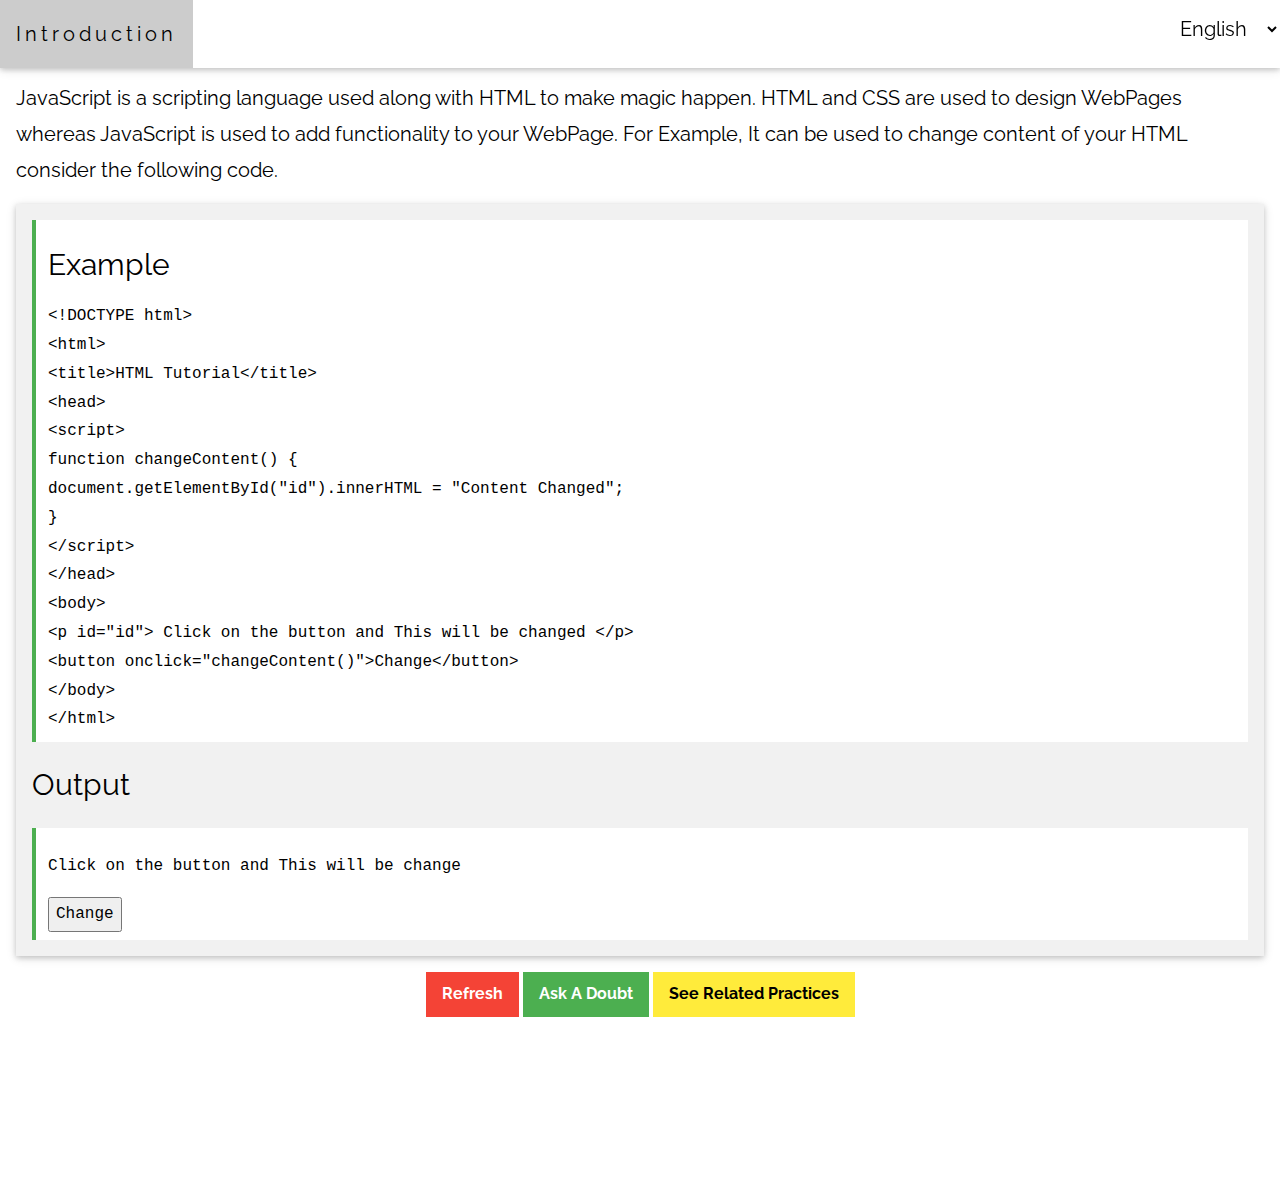
<file: index.html>
<!DOCTYPE html>
<html>
<title>JavaScript Intro</title>
<meta charset="UTF-8">
<meta name="viewport" content="width=device-width, initial-scale=1">
<link rel="stylesheet" href="https://www.w3schools.com/w3css/4/w3.css">
<link rel="stylesheet" href="https://fonts.googleapis.com/css?family=Raleway">
<link rel="stylesheet" href="https://cdnjs.cloudflare.com/ajax/libs/font-awesome/4.7.0/css/font-awesome.min.css">
<link rel="stylesheet" href="style.css">
<script src="main.js"></script>
<style>
body,h1,h2,h3,h4,h5,h6 {font-family: "Raleway", sans-serif}

body, html {
  height: 100%;
  line-height: 1.8;
}

.w3-bar .w3-button {
  padding: 16px;
}
</style>
<body>

<!-- Navbar (sit on top) -->
<div class="w3-top">
    <div class="ps-popup" style="display:none;" id="popup"></div>
    
  <div class="w3-bar w3-white w3-card" id="myNavbar">
    <a href="#home" class="w3-bar-item w3-button w3-wide" id="navv">Introduction</a>
 
    <!-- Hide right-floated links on small screens and replace them with a menu icon -->

    <a href="javascript:void(0)" class="w3-bar-item w3-button w3-right w3-hide-large w3-hide-medium" onclick="w3_open()">
      <i class="fa fa-bars"></i>
    </a>
    
    <select onchange="changeLang()" class="w3-bar-item w3-right w3-button" id="language">
      <option value="english">English</option>
      <option value="hindi">Hindi</option>
      <option value="marathi">Marathi</option>
    </select>
    
  </div>
</div>

<!-- Sidebar on small screens when clicking the menu icon -->
<div id="navI"></div>
<!-- NAV END --> 
<div id="blur">
<!-- DEFINITIONS -->
<div class="w3-container" style="padding:80px 16px;">
  <english>
    JavaScript is a scripting language used along with HTML to make magic happen. HTML and CSS are used to design WebPages whereas JavaScript is used to add functionality to your WebPage. 
    
    For Example, It can be used to change content of your HTML consider the following code.
  </english>
  <marathi style="display:none">
   JavaScript ही स्क्रिप्टिंग भाषा असून ती जादू करण्यासाठी HTML सोबत वापरली जाते. HTML आणि CSS वेबपृष्ठे डिझाइन करण्यासाठी वापरले जातात तर JavaScript आपल्या वेबपृष्ठामध्ये कार्यक्षमता जोडण्यासाठी वापरली जाते.

   उदाहरणार्थ, आपल्या HTML ची सामग्री बदलण्यासाठी खालील कोडचा विचार केला जाऊ शकतो.
  </marathi>
  <hindi style="display:none">
    JavaScript एक स्क्रिप्टिंग भाषा है जिसका इस्तेमाल HTML के साथ जादू करने के लिए किया जाता है। HTML और CSS का उपयोग वेबपेज को डिजाइन करने के लिए किया जाता है जबकि जावास्क्रिप्ट का उपयोग आपके वेबपेज में कार्यक्षमता जोड़ने के लिए किया जाता है।
    
    उदाहरण के लिए, इसका उपयोग आपके HTML की सामग्री को बदलने के लिए किया जा सकता है, निम्नलिखित कोड पर विचार करें।
  </hindi>
  <!-- DEFINITION --> 
  <!-- EXAMPLE -->
  
    <div class="w3-panel w3-card w3-light-grey">
    <div class="w3-code htmlHigh notranslate">
      <h2> Example </h2> 
     &lt;!DOCTYPE html&gt;<br>&lt;html&gt;<br>
      &lt;title&gt;HTML Tutorial&lt;/title&gt;<br>
       &lt;head&gt; <br>
        &lt;script&gt; <br>
        function changeContent() { <br>
        document.getElementById("id").innerHTML = "Content Changed"; <br>
        }<br>
         &lt;/script&gt; <br>
          &lt;/head&gt;<br>
        
      &lt;body&gt;<br>
      &lt;p id="id"&gt; Click on the button and This will be changed &lt;/p&gt;<br>
      &lt;button onclick="changeContent()"&gt;Change&lt;/button&gt;<br>
      &lt;/body&gt;<br>
      &lt;/html&gt;
    </div>
    <!-- EXAMPLE E -->
    
    <!-- OUTPUT -->
    <h2> Output </h2>
    <div class="w3-code htmlHigh">
      
<html>
  <head>
    <script>
    function changeContent() {
      document.getElementById("id").innerHTML = "Content changed";
    }
    </script>
  </head>
  <body>
    <p id = "id"> Click on the button and This will be change</p>
    <button onclick="changeContent()"> Change </button>
  </body>
</html>
</div>
    </div>
    <!-- OUTPUT E -->
<!-- DEFINITIONS END -->

<!-- FOOTER BEGIN -->
  <div class="w3-center" style="padding-bottom: 90px;">

    <small>
    <button onclick="location.reload()" class="w3-button w3-red"><b> Refresh</b> </button>

        <button onclick="askAD()" class="w3-button w3-green"> <b>
          Ask A Doubt </b></button>
              <button onclick="srp(document.title)" class="w3-button w3-yellow"> <b>See Related Practices</b></button>
 </small>
  </div>
 </div>
</div>



<script>
try {
placeItems()
} catch (e) {
  alert("Try refreshing the app using the Refresh button given at the bottom");
}

function onClick(element) {
  document.getElementById("img01").src = element.src;
  document.getElementById("modal01").style.display = "block";
  var captionText = document.getElementById("caption");
  captionText.innerHTML = element.alt;
}


// Toggle between showing and hiding the sidebar when clicking the menu icon
var mySidebar = document.getElementById("mySidebar");

function w3_open() {
  if (mySidebar.style.display === 'block') {
    mySidebar.style.display = 'none';
  } else {
    mySidebar.style.display = 'block';
  }
}

// Close the sidebar with the close button
function w3_close() {
    mySidebar.style.display = "none";
}
</script>

</body>
</html>
</file>
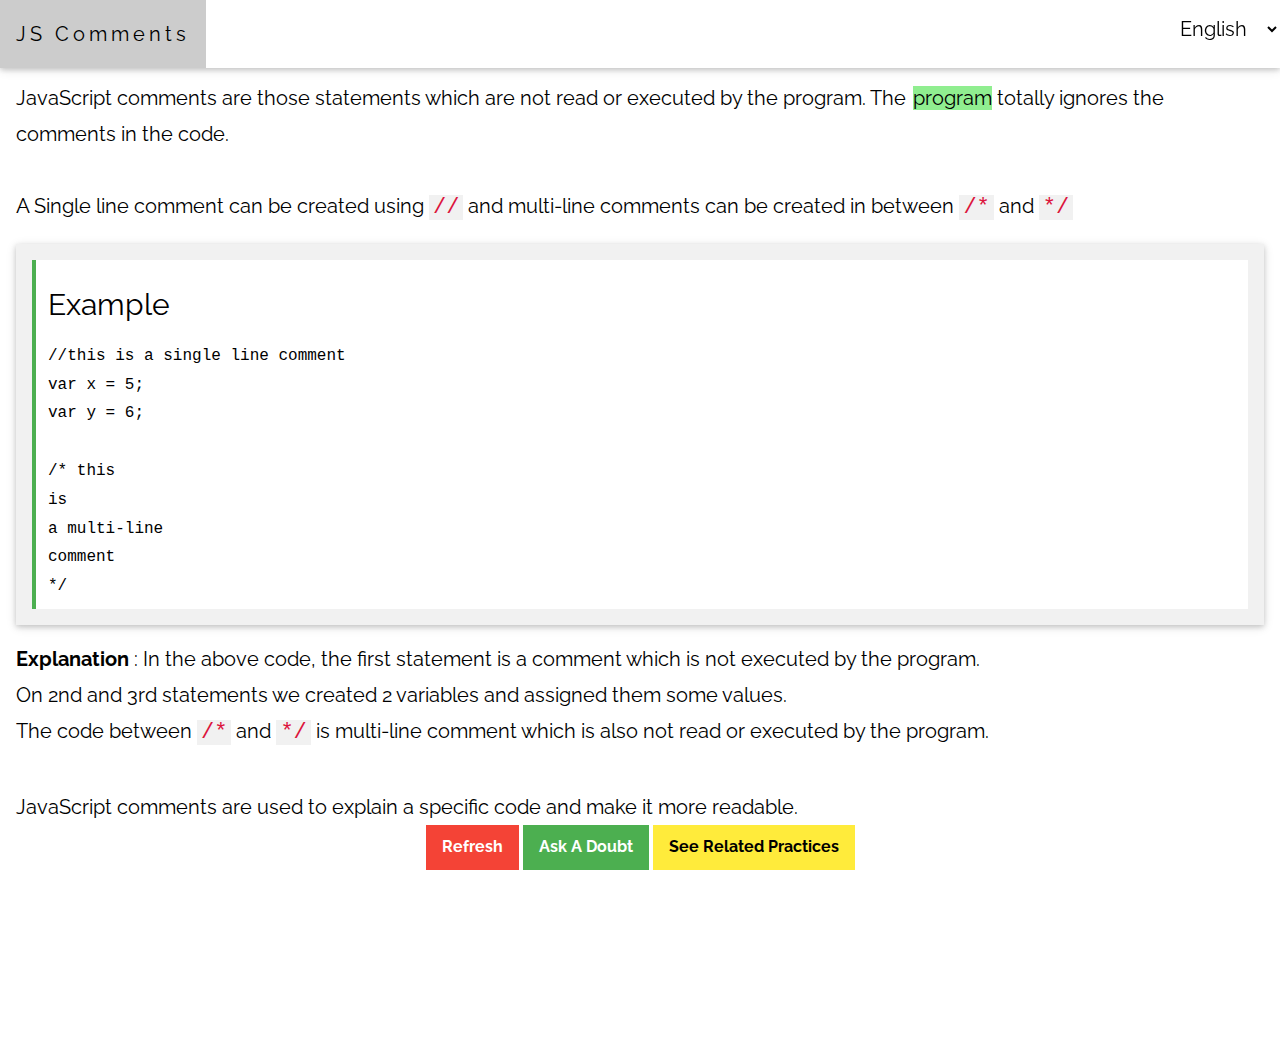
<file: jscomments.html>
<!DOCTYPE html>
<html>
<title>JavaScript Comments</title>
<meta charset="UTF-8">
<meta name="viewport" content="width=device-width, initial-scale=1">
<link rel="stylesheet" href="https://www.w3schools.com/w3css/4/w3.css">
<link rel="stylesheet" href="https://fonts.googleapis.com/css?family=Raleway">
<link rel="stylesheet" href="https://cdnjs.cloudflare.com/ajax/libs/font-awesome/4.7.0/css/font-awesome.min.css">
<link rel="stylesheet" href="style.css">
<script src="main.js"></script>
<style>
body,h1,h2,h3,h4,h5,h6 {font-family: "Raleway", sans-serif}

body, html {
  height: 100%;
  line-height: 1.8;
}

.w3-bar .w3-button {
  padding: 16px;
}
</style>
<body>

<!-- Navbar (sit on top) -->
<div class="w3-top">
    <div class="ps-popup" style="display:none;" id="popup"></div>
    
  <div class="w3-bar w3-white w3-card" id="myNavbar">
    <a href="#home" class="w3-bar-item w3-button w3-wide" id="navv">JS Comments</a>
 
    <!-- Hide right-floated links on small screens and replace them with a menu icon -->

    <a href="javascript:void(0)" class="w3-bar-item w3-button w3-right w3-hide-large w3-hide-medium" onclick="w3_open()">
      <i class="fa fa-bars"></i>
    </a>

    <select onchange="changeLang()" class="w3-bar-item w3-right w3-button" id="language">
      <option value="english">English</option>
      <option value="hindi">Hindi</option>
      <option value="marathi">Marathi</option>
    </select>

  </div>
</div>

<!-- Sidebar on small screens when clicking the menu icon -->
<div id="navI"></div>
<!-- NAV END --> 
<div id="blur">
<!-- DEFINITIONS -->
<div class="w3-container" style="padding:80px 16px;">
  <english>
    JavaScript comments are those statements which are not read or executed by the program. The <info>program</info> totally ignores the comments in the code. <br><br>
    A Single line comment can be created using <code class="w3-codespan">//</code> and multi-line comments can be created in between <code class="w3-codespan">/*</code> and <code class="w3-codespan">*/</code> 
  </english>
  <marathi style="display:none">
    JavaScript comments ही अशी विधाने आहेत जी प्रोग्रामद्वारे वाचली गेली नाहीत किंवा अंमलात आणली जात नाहीत. <info>program</info> कोडमधील टिप्पण्यांकडे पूर्णपणे दुर्लक्ष करते. <br><br>
    सिंगल लाइन comments <code class="w3-codespan">//</code> वापरुन तयार केली जाऊ शकते आणि <code class="w3-codespan">/</code>  आणि  <code class="w3-codespan">/</code> च्या मध्ये बहु-लाइन comments तयार केल्या जाऊ शकतात.
  </marathi>
  <hindi style="display:none">
    JavaScript comments वे statements हैं जिन्हें प्रोग्राम द्वारा पढ़ा या निष्पादित नहीं किया जाता है। <info>program</info> कोड में comments को पूरी तरह से अनदेखा करता है। <br> <br>
    <code class="w3-codespan">//</code> का उपयोग करके सिंगल लाइन comment बनाया जा सकता है। और बहु-पंक्ति comments <code class="w3-codespan">/*</code> और <code class="w3-codespan">*/</code> के बीच में बनाई जा सकती हैं।
  </hindi>
  <!-- DEFINITION --> 
  <!-- EXAMPLE -->
  
    <div class="w3-panel w3-card w3-light-grey">
    <div class="w3-code jsHigh notranslate">
      <h2> Example </h2> 
      //this is a single line comment <br>
      var x = 5;   <br>
      var y = 6;   <br>
      <br>
      /* this  <br>
      is  <br>
      a multi-line <br> comment <br>
      */ 
    </div>
    </div>
    <!-- EXAMPLE END -->
  <english>
    <b> Explanation </b> : In the above code, the first statement is a comment which is not executed by the program. <br> On 2nd and 3rd statements we created 2 variables and assigned them some values. <br> The code between <code class="w3-codespan">/*</code> and <code class="w3-codespan">*/</code> is multi-line comment which is also not read or executed by the program. <br> <br>
    JavaScript comments are used to explain a specific code and make it more readable.
  </english>
  <marathi style="display:none">
    <b> स्पष्टीकरण </b> : वरील कोडमध्ये प्रथम विधान ही एक कमेंट आहे जी प्रोग्रामद्वारे कार्यान्वित केलेली नाही. <br> दुसर्‍या आणि तिसर्‍या  स्टेटमेन्टवर आम्ही 2 variables तयार केले आणि त्यांना काही values दिली. <br> <code class="w3-codespan">/*</code> आणि <code class="w3-codespan">*/</code> मधील कोड ही मल्टी-लाइन टिप्पणी आहे जी प्रोग्रामद्वारे वाचली किंवा चालविली जात नाही. <br><br>
    JavaScript comments विशिष्ट कोड स्पष्ट करण्यासाठी आणि अधिक वाचनीय बनविण्यासाठी वापरल्या जातात.
  </marathi>
  <hindi style="display:none">
    <b> Explanation </b> : उपरोक्त कोड में, पहला कथन एक टिप्पणी है जिसे प्रोग्राम द्वारा निष्पादित नहीं किया जाता है। <br> दूसरे और तीसरे स्टेटमेंट पर हमने 2 variables बनाए और उन्हें कुछ values दि| <br> <code class="w3-codespan">/* </code> और <code class="w3-codespan">*/</code> के बीच का कोड बहु-पंक्ति टिप्पणी है जिसे प्रोग्राम द्वारा पढ़ा या निष्पादित नहीं किया जाता है।। <br> <br>
    JavaScript comments का उपयोग किसी विशिष्ट कोड को समझाने और उसे अधिक पठनीय बनाने के लिए किया जाता है।
  </hindi>
    
<!-- DEFINITIONS END -->

<!-- FOOTER BEGIN -->
  <div class="w3-center" style="padding-bottom: 90px;">

    <small>
    <button onclick="location.reload()" class="w3-button w3-red"><b> Refresh</b> </button>

        <button onclick="askAD()" class="w3-button w3-green"> <b>
          Ask A Doubt </b></button>
              <button onclick="srp(document.title)" class="w3-button w3-yellow"> <b>See Related Practices</b></button>
 </small>
  </div>
 </div>
</div>



<script>
placeItems()

function onClick(element) {
  document.getElementById("img01").src = element.src;
  document.getElementById("modal01").style.display = "block";
  var captionText = document.getElementById("caption");
  captionText.innerHTML = element.alt;
}


// Toggle between showing and hiding the sidebar when clicking the menu icon
var mySidebar = document.getElementById("mySidebar");

function w3_open() {
  if (mySidebar.style.display === 'block') {
    mySidebar.style.display = 'none';
  } else {
    mySidebar.style.display = 'block';
  }
}

// Close the sidebar with the close button
function w3_close() {
    mySidebar.style.display = "none";
}
</script>

</body>
</html>
</file>
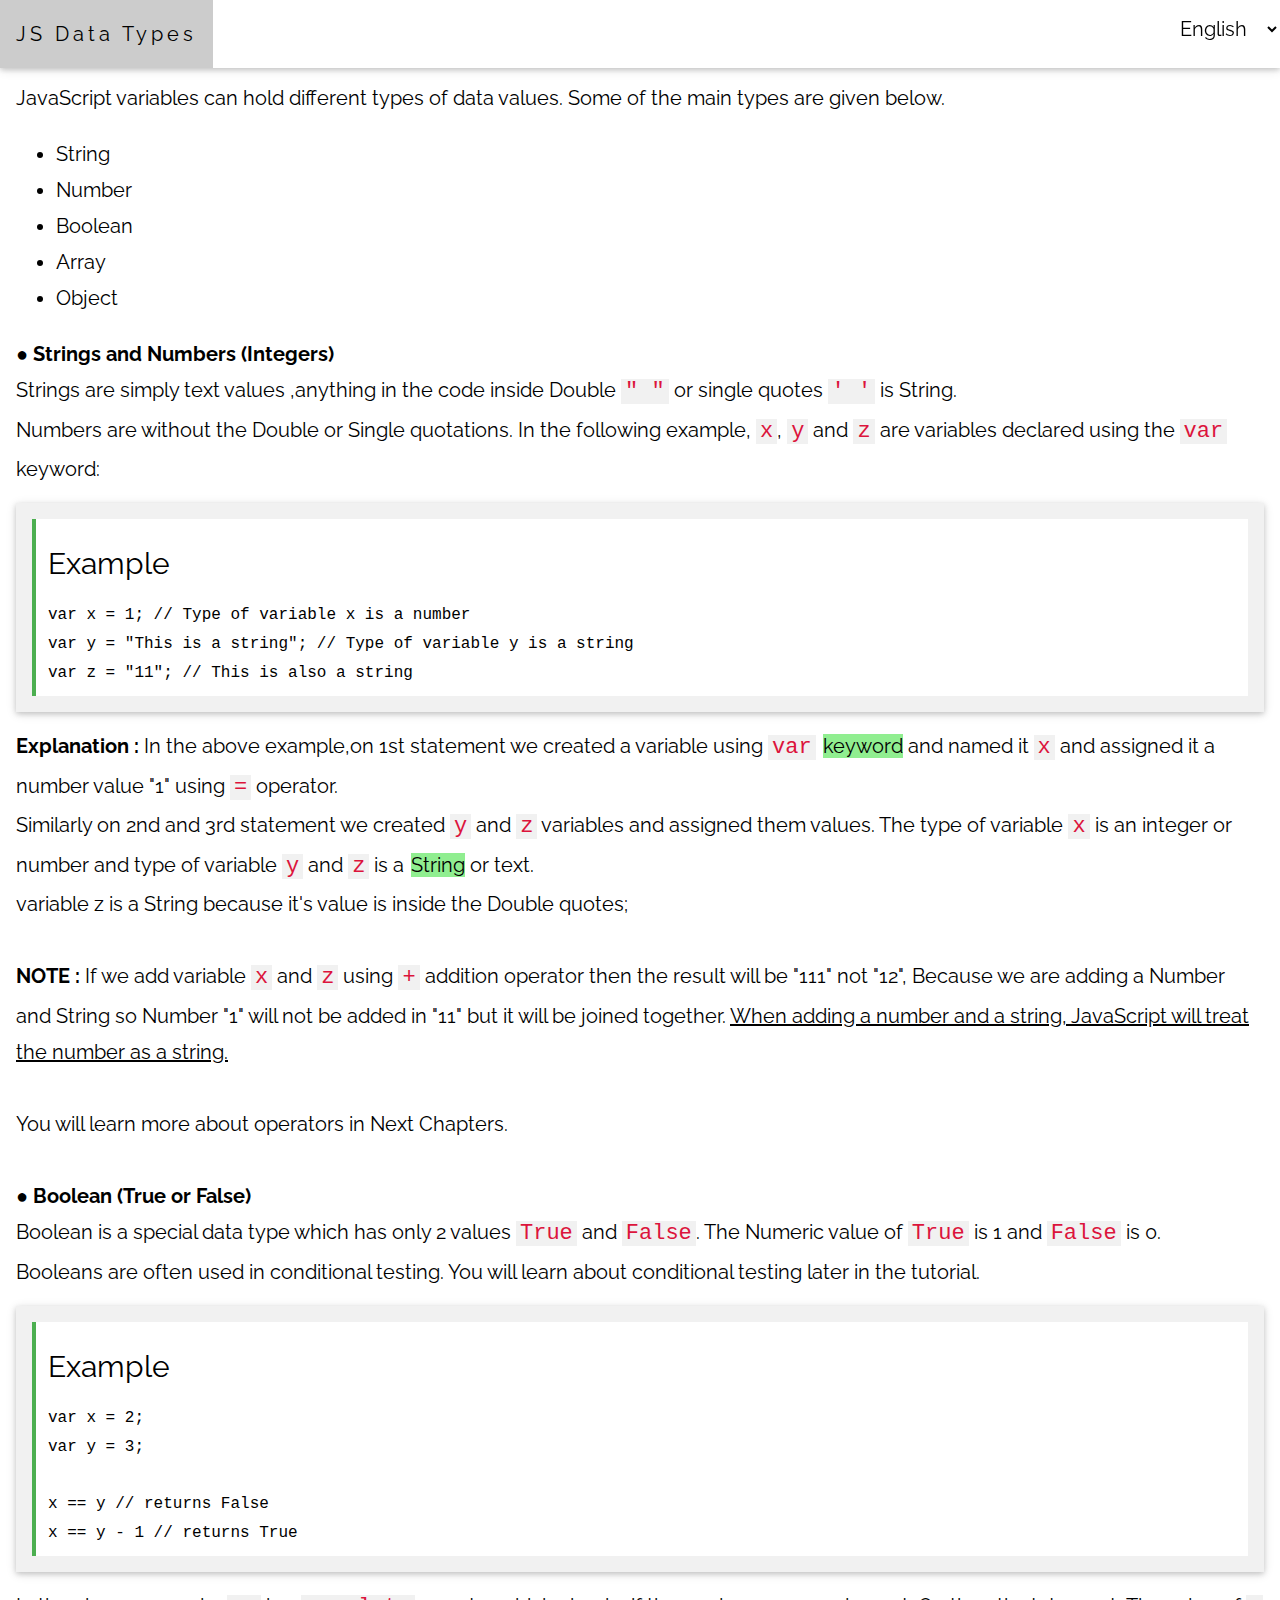
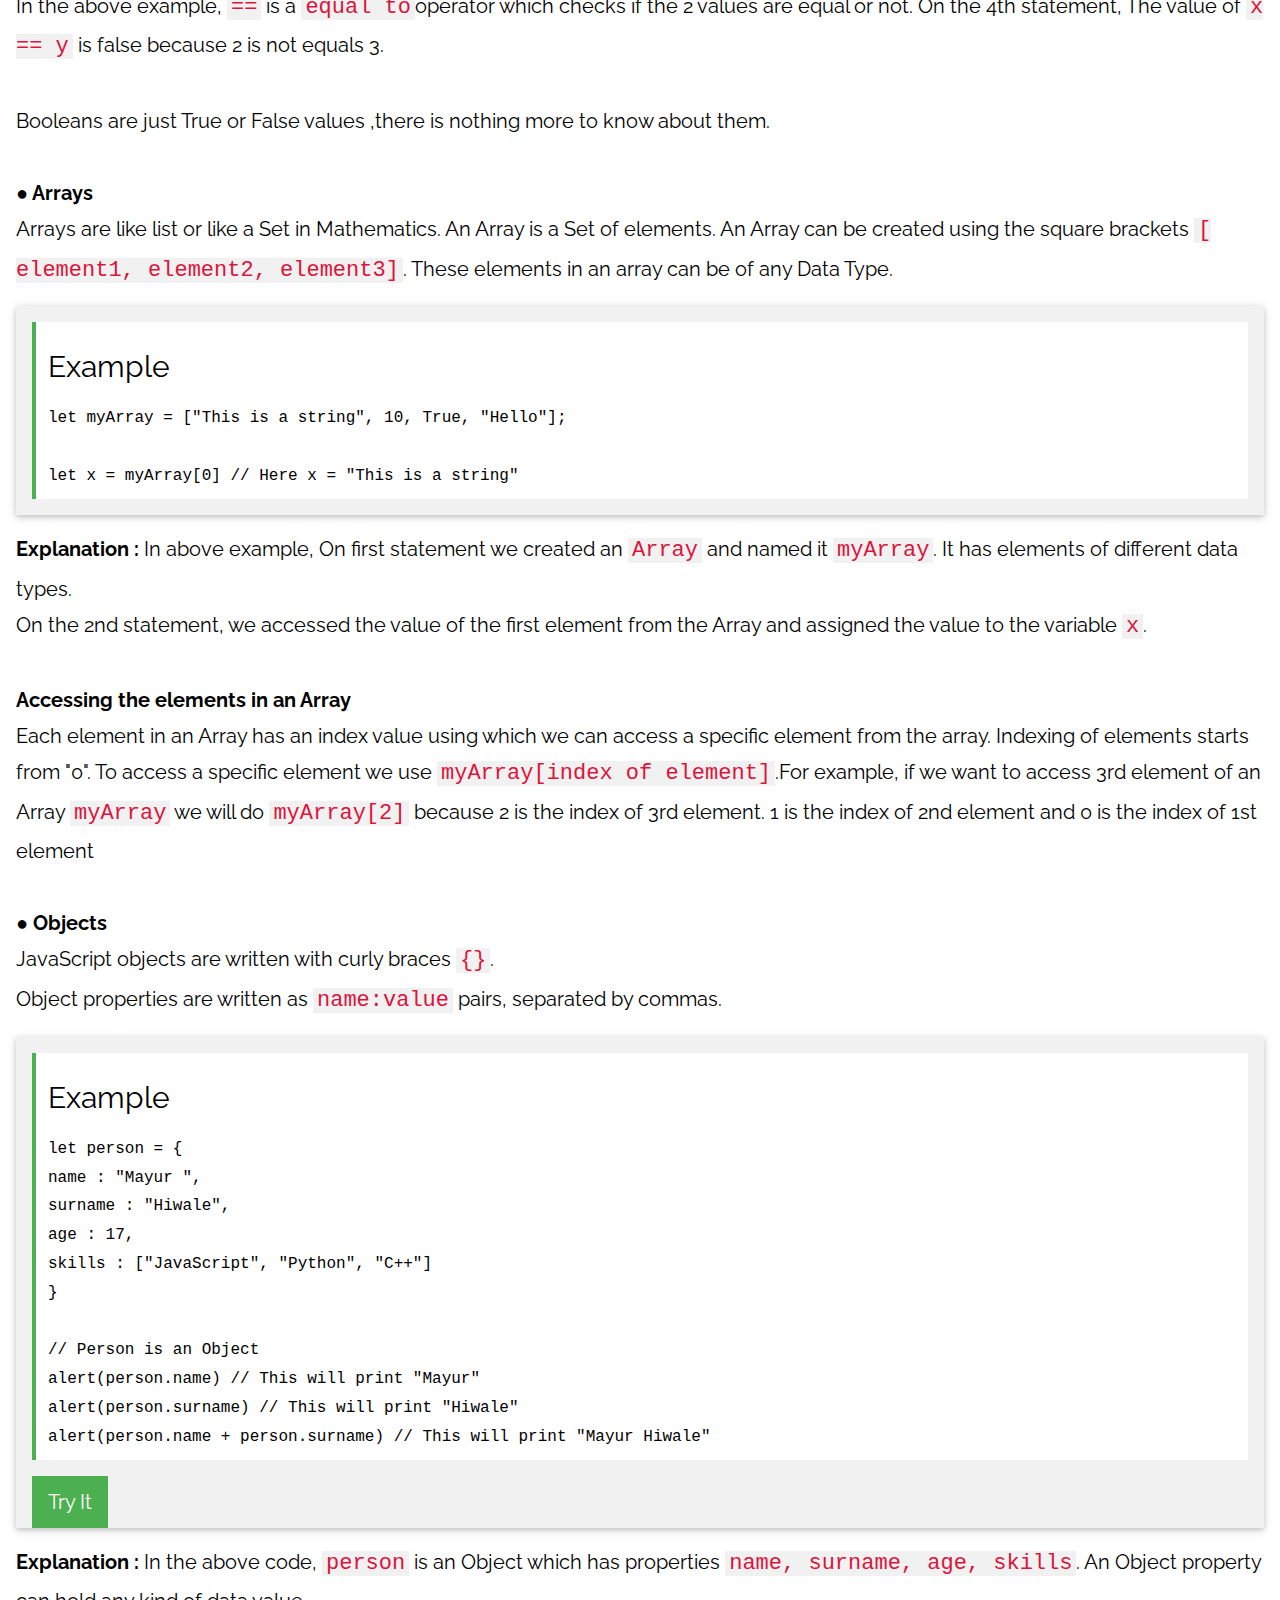
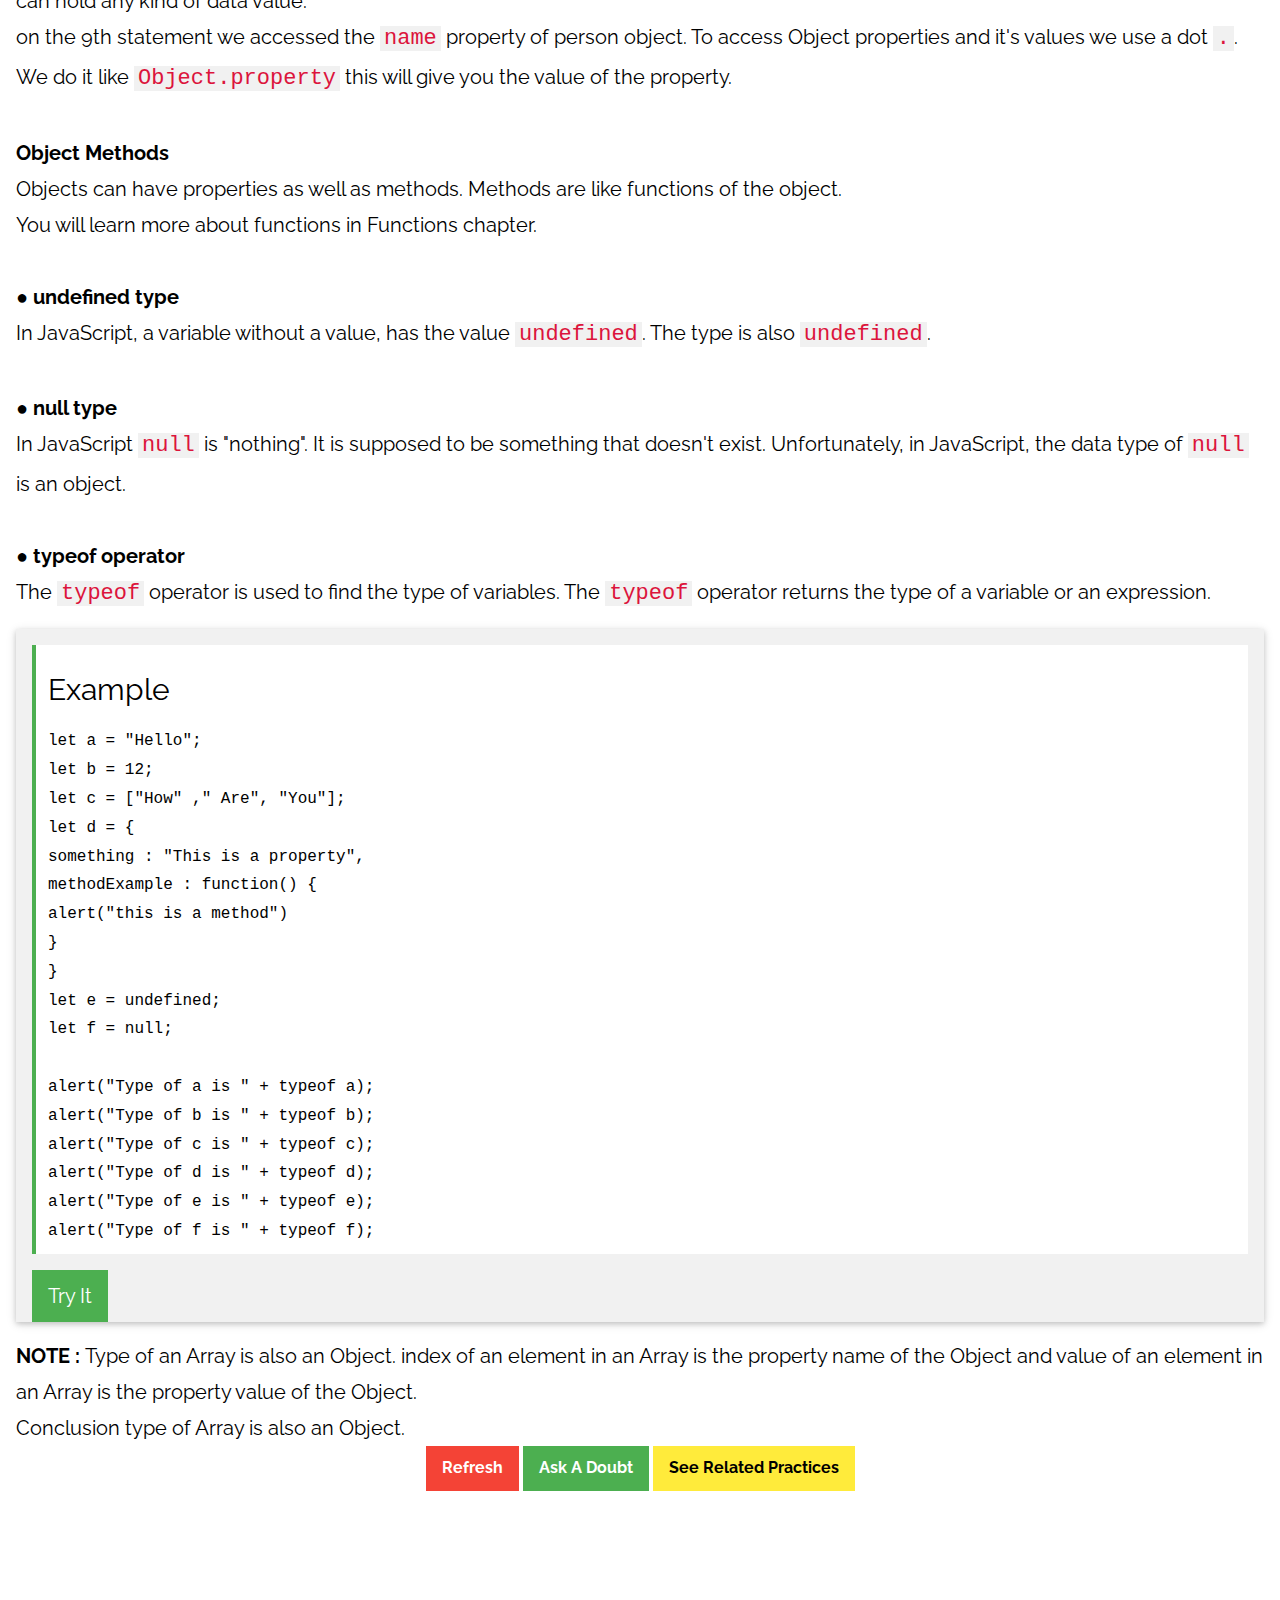
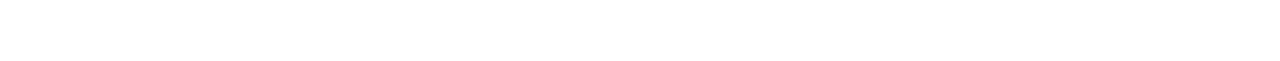
<file: jsdatatypes.html>
<!DOCTYPE html>
<html>
<title>JavaScript DataTypes</title>
<meta charset="UTF-8">
<meta name="viewport" content="width=device-width, initial-scale=1">
<link rel="stylesheet" href="https://www.w3schools.com/w3css/4/w3.css">
<link rel="stylesheet" href="https://fonts.googleapis.com/css?family=Raleway">
<link rel="stylesheet" href="https://cdnjs.cloudflare.com/ajax/libs/font-awesome/4.7.0/css/font-awesome.min.css">
<link rel="stylesheet" href="style.css">
<script src="main.js"></script>
<style>
body,h1,h2,h3,h4,h5,h6 {font-family: "Raleway", sans-serif}

body, html {
  height: 100%;
  line-height: 1.8;
}

.w3-bar .w3-button {
  padding: 16px;
}
</style>
<body>

<!-- Navbar (sit on top) -->
<div class="w3-top">
    <div class="ps-popup" style="display:none;" id="popup"></div>
    
  <div class="w3-bar w3-white w3-card" id="myNavbar">
    <a href="#home" class="w3-bar-item w3-button w3-wide" id="navv">JS Data Types</a>
 
    <!-- Hide right-floated links on small screens and replace them with a menu icon -->

    <a href="javascript:void(0)" class="w3-bar-item w3-button w3-right w3-hide-large w3-hide-medium" onclick="w3_open()">
      <i class="fa fa-bars"></i>
    </a>
    
    <select onchange="changeLang()" class="w3-bar-item w3-right w3-button" id="language">
      <option value="english">English</option>
      <option value="hindi">Hindi</option>
      <option value="marathi">Marathi</option>
    </select>
    
  </div>
</div>

<!-- Sidebar on small screens when clicking the menu icon -->
<div id="navI"></div>
<!-- NAV END --> 
<div id="blur">
<!-- DEFINITIONS -->
<div class="w3-container" style="padding:80px 16px;">
  <english>
    JavaScript variables can hold different types of data values. Some of the main types are given below.
    <ul>
      <li>String</li>
      <li>Number</li>
      <li>Boolean</li>
      <li>Array</li>
      <li>Object</li>
    </ul>
    <b> ● Strings and Numbers (Integers)</b> <br>
    Strings are simply text values ,anything in the code inside Double <code class="w3-codespan">" "</code> or single quotes  <code class="w3-codespan">' '</code> is String. <br>
    Numbers are without the Double or Single quotations. 
    
    In the following example, <code class="w3-codespan">x</code>, <code class="w3-codespan">y</code> and <code class="w3-codespan">z</code> are variables declared using the <code class="w3-codespan">var</code> keyword:
  </english>
  <marathi style="display:none">
    जावास्क्रिप्ट व्हेरिएबल्स विविध प्रकारचे डेटा मूल्य ठेवू शकतात. काही मुख्य प्रकार खाली दिले आहेत.
    <ul>
      <li>String</li>
      <li>Number</li>
      <li>Boolean</li>
      <li>Array</li>
      <li>Object</li>
    </ul>
    <b> ● Strings and Numbers (Integers)</b> <br>
    Strings म्हणजे फक्त मजकूर मूल्ये, डबल <code class="w3-codespan">" "</code> किंवा एकल कोट्स <code class="w3-codespan">' '</code> String आहे. <br>
    संख्या दुहेरी किंवा एकल कोटेशनशिवाय आहेत.
    
    खालील उदाहरणात, <code class="w3-codespan">x</code>, <code class="w3-codespan">y</code> <code class="w3-codespan">z</code> हे <code class="w3-codespan">var</code> कीवर्ड वापरून घोषित केलेले चल आहेत.
  </marathi>
  <hindi style="display:none">
    जावास्क्रिप्ट variables विभिन्न प्रकार के डेटा मान रख सकते हैं। कुछ मुख्य प्रकार नीचे दिए गए हैं।
    <ul>
      <li>String</li>
      <li>Number</li>
      <li>Boolean</li>
      <li>Array</li>
      <li>Object</li>
    </ul>
    <b> ● Strings and Numbers (Integers)</b> <br>
    स्ट्रिंग्स केवल टेक्स्ट मान हैं, डबल <code class="w3-codespan">" "</code> या सिंगल कोट्स <code class="w3-codespan">' '</code> के अंदर कोड में कुछ भी स्ट्रिंग है। <br>
    नंबर डबल या सिंगल कोटेशन के बिना हैं।
    
    निम्नलिखित उदाहरण में, <code class="w3-codespan">x</code>, <code class="w3-codespan">y</code> और <code class="w3-codespan">z</code> वेरिएबल हैं जिन्हें <code class="w3-codespan">var</code> कीवर्ड का उपयोग करके घोषित किया गया है:
  </hindi>
  <!-- DEFINITION --> 
  <!-- EXAMPLE -->
  
    <div class="w3-panel w3-card w3-light-grey">
    <div class="w3-code jsHigh notranslate">
      <h2> Example </h2> 
     var x = 1; // Type of variable x is a number<br>
     var y = "This is a string"; // Type of variable y is a string<br>
     var z = "11"; // This is also a string<br>
    </div>
    <!-- EXAMPLE E -->
    </div>
  <english>
    <b> Explanation :</b> In the above example,on 1st statement we created a variable using <code class="w3-codespan">var</code> <info>keyword</info> and named it <code class="w3-codespan">x</code> and assigned it a number value "1" using <code class="w3-codespan">=</code> operator. <br>
    Similarly on 2nd and 3rd statement we created <code class="w3-codespan">y</code> and <code class="w3-codespan">z</code> variables and assigned them values. The type of variable <code class="w3-codespan">x</code> is an integer or number and type of variable <code class="w3-codespan">y</code> and <code class="w3-codespan">z</code> is a <info>String</info> or text. <br>
    variable z is a String because it's value is inside the Double quotes; <br><br>
    <b>NOTE : </b> If we add variable <code class="w3-codespan">x</code> and <code class="w3-codespan">z</code> using <code class="w3-codespan">+</code> addition operator then the result will be "111" not "12", Because we are adding a Number and String so Number "1" will not be added in "11" but it will be joined together. <ins>When adding a number and a string, JavaScript will treat the number as a string.
    </ins> <br> <br>
    You will learn more about operators in Next Chapters. <br><br>
  
    <b> ● Boolean (True or False)</b><br>
    Boolean is a special data type which has only 2 values <code class="w3-codespan">True</code> and <code class="w3-codespan">False</code>. The Numeric value of <code class="w3-codespan">True</code> is 1 and <code class="w3-codespan">False</code> is 0. <br>
    Booleans are often used in conditional testing. You will learn about conditional testing later in the tutorial.
  </english>
  <marathi style="display:none">
    <b> स्पष्टीकरण :</b> वरील उदाहरणात, पहिल्या विधानावर आम्ही <code class="w3-codespan">var</code> <info>keyword</info> वापरून व्हेरिएबल तयार केले आणि त्यास <code class="w3-codespan">x</code> असे नाव दिले आणि <code class="w3-codespan">=</code> ऑपरेटर वापरून "1" क्रमांकाचे मूल्य निर्दिष्ट केले. <br>
    त्याचप्रमाणे दुसर्‍या आणि तिसर्‍या स्टेटमेंटवर आम्ही <code class="w3-codespan">y</code> आणि <code class="w3-codespan">z</code> व्हेरिएबल्स तयार केली आणि त्यांना व्हॅल्यूज दिली. <code class="w3-codespan">x</code> चा प्रकार एक पूर्णांक किंवा संख्या आणि व्हेरिएबलचा प्रकार आहे <code class="w3-codespan">y</code> आणि <code class="w3-codespan">z</code> <info>String</info> किंवा मजकूर आहे. <br>
    व्हेरिएबल z ही एक स्ट्रिंग आहे कारण त्याचे मूल्य डबल कोट्समध्ये आहे;
    <b>NOTE : </b> आम्ही <code class="w3-codespan">x</code> आणि <code class="w3-codespan">z</code> <code class="w3-codespan">+</code> वापरत असल्यास चल जोडल्यास अतिरिक्त ऑपरेटर नंतर निकाल "111" आहे "12" नाही, कारण आम्ही संख्या जोडत आहोत आणि स्ट्रिंग म्हणून संख्या "1" "11" मध्ये जोडली जाणार नाही परंतु ती एकत्र जोडली जाईल. <ins> नंबर आणि स्ट्रिंग जोडताना, जावास्क्रिप्ट नंबरला स्ट्रिंग समजेल.
    </ins> <br> <br>
    आपण पुढील अध्यायांमध्ये ऑपरेटरबद्दल अधिक जाणून घ्याल. <br><br>
    
    <b> ● Boolean (True or False)</b><br>
    Boolean हा एक विशिष्ट डेटा प्रकार आहे ज्यामध्ये केवळ 2 मूल्ये <code class="w3-codespan">True</code> आणि <code class="w3-codespan">False</code> आहे. <code class="w3-codespan">True</code> चे सांख्यिकीय मूल्य 1 आणि <code class="w3-codespan">False</code> 0 आहे.
    सशर्त चाचणीमध्ये बुलन्सचा वापर वारंवार केला जातो. ट्यूटोरियल मध्ये आपण सशर्त चाचणी बद्दल शिकू शकाल.
  </marathi>
  <hindi style="display:none">
    <b> Explanation :</b> उपरोक्त उदाहरण में, पहले स्टेटमेंट पर हमने <code class="w3-codespan">var</code> <info>keyword</info> का उपयोग करके एक वेरिएबल बनाया और इसे <code class="w3-codespan">x</code> नाम दिया और इसे <code class="w3-codespan">=</code> ऑपरेटर का उपयोग करके एक संख्या मान "1" असाइन किया। <br>
    इसी तरह दूसरे और तीसरे स्टेटमेंट पर हमने <code class="w3-codespan">y</code> और <code class="w3-codespan">z</code> वेरिएबल बनाए और उन्हें वैल्यू असाइन की। चर का प्रकार <code class="w3-codespan">x</code> एक पूर्णांक या संख्या और चर का प्रकार है <code class="w3-codespan">y</code> और <code class="w3 -codespan">z</code> एक <info>String</info> या टेक्स्ट है। <br>
    वेरिएबल z एक स्ट्रिंग है क्योंकि इसका मान डबल कोट्स के अंदर है; <br><br>
    <b>NOTE : </b> यदि हम <code class="w3-codespan">x</code> और <code class="w3-codespan">z</code> वैरिएबल को <code class="w3-codespan">+</code> का उपयोग करके जोड़ते हैं जोड़ ऑपरेटर तो परिणाम "111" होगा "12" नहीं, क्योंकि हम एक संख्या और स्ट्रिंग जोड़ रहे हैं इसलिए संख्या "1" को "11" में नहीं जोड़ा जाएगा लेकिन इसे एक साथ जोड़ा जाएगा। <ins>एक संख्या और एक स्ट्रिंग जोड़ते समय, जावास्क्रिप्ट संख्या को एक स्ट्रिंग के रूप में मानेगा।
    </ins> <br> <br>
    आप अगले अध्यायों में ऑपरेटरों के बारे में और जानेंगे। <br><br>
    
    <b> ● Boolean (True or False)</b><br>
    Boolean एक विशेष डेटा प्रकार है जिसमें केवल 2 मान होते हैं <code class="w3-codespan">True</code> और <code class="w3-codespan">False</code>। <code class="w3-codespan">True</code> का अंकीय मान 1 है और <code class="w3-codespan">False</code> 0 है। <br>
    Boolean अक्सर सशर्त परीक्षण में उपयोग किए जाते हैं। आप ट्यूटोरियल में बाद में सशर्त परीक्षण के बारे में जानेंगे।
  </hindi>
      <!-- EXAMPLE -->
  
    <div class="w3-panel w3-card w3-light-grey">
    <div class="w3-code jsHigh notranslate">
      <h2> Example </h2> 
     var x = 2; <br>
     var y = 3; <br>
     <br>
     x == y // returns False <br>
     x == y - 1 // returns True<br>
    </div>
    <!-- EXAMPLE E -->
    </div>
  <english>
    In the above example, <code class="w3-codespan">==</code> is a <code class="w3-codespan">equal to</code>operator which checks if the 2 values are equal or not. On the 4th statement, The value of <code class="w3-codespan">x == y</code>
    is false because 2 is not equals 3.
    <br><br>
    Booleans are just True or False values ,there is nothing more to know about them.
    <br><br>
  
    <b> ● Arrays </b> <br>
    Arrays are like list or like a Set in Mathematics. An Array is a Set of elements. An Array can be created using the square brackets <code class="w3-codespan">[ element1, element2, element3]</code>. These elements in an array can be of any Data Type.
  </english>
  <marathi style="display:none">
    वरील उदाहरणात, <code class="w3-codespan">==</code> एक <code class="w3-codespan">equal to</code> ऑपरेटर आहे जो 2 मूल्ये समान आहे की नाही याची तपासणी करतो . चौथ्या विधानावर <code class="w3-codespan">x == y</code> चे मूल्य
    चुकीचे आहे कारण 2 बरोबर 3 नाही.
    <br><br>
    Boolean फक्त खरे किंवा खोटी मूल्ये आहेत, त्यांच्याबद्दल जाणून घेण्यासारखे आणखी काही नाही.
    <br><br>
    
    <b> ● Arrays </b> <br>
    Arrays यादीसारखे किंवा गणिताच्या सेटसारखे असतात. Array घटकांचा संच आहे. <code class="w3-codespan">[ element1, element2, element3]</code> चा वापर करून अ‍ॅरे तयार केला जाऊ शकतो. अ‍ॅरेमधील हे घटक कोणत्याही डेटा प्रकाराचे असू शकतात.
  </marathi>
  <hindi style="display:none">
    उपरोक्त उदाहरण में, <code class="w3-codespan">==</code> एक <code class="w3-codespan">equal to</code> ऑपरेटर है जो जांचता है कि 2 मान बराबर हैं या नहीं . चौथे कथन पर, <code class="w3-codespan">x == y</code> का मान
    गलत है क्योंकि 2 बराबर 3 नहीं है।
    <br><br>
    Boolean सिर्फ सही या गलत मूल्य हैं, उनके बारे में जानने के लिए और कुछ नहीं है।
    <br><br>
    
    <b> ● Arrays </b> <br>
    Arrays सूची की तरह हैं या गणित में एक सेट की तरह हैं। एक Array तत्वों का एक सेट है। वर्ग कोष्ठक <code class="w3-codespan">[ element1, element2, element3]</code> का उपयोग करके एक सरणी बनाई जा सकती है। किसी Array में ये तत्व किसी भी डेटा प्रकार के हो सकते हैं।
  </hindi>
    <!-- EXAMPLE -->
  
    <div class="w3-panel w3-card w3-light-grey">
    <div class="w3-code jsHigh notranslate">
      <h2> Example </h2> 
     let myArray = ["This is a string", 10, True, "Hello"]; <br><br>
     let x = myArray[0] // Here x = "This is a string"
    </div>
    <!-- EXAMPLE E -->
    </div>
  <english>
    <b> Explanation : </b> In above example, On first statement we created an <code class="w3-codespan">Array</code> and named it <code class="w3-codespan">myArray</code>. It has elements of different data types. <br>
    On the 2nd statement, we accessed the value of the first element from the Array and assigned the value to the variable <code class="w3-codespan">x</code>.
    <br><br>
    <b> Accessing the elements in an Array</b> <br>
    Each element in an Array has an index value using which we can access a specific element from the array. Indexing of elements starts from "0". To access a specific element we use <code class="w3-codespan">myArray[index of element]</code>.For example, if we want to access 3rd element of an Array <code class="w3-codespan">myArray</code> we will do <code class="w3-codespan">myArray[2]</code> because 2 is the index of 3rd element. 1 is the index of 2nd element and 0 is the index of 1st element<br>
  
    <br>
    <b> ● Objects </b>
    <br>
    JavaScript objects are written with curly braces <code class="w3-codespan">{}</code>.
    <br>

    Object properties are written as <code class="w3-codespan">name:value</code> pairs, separated by commas. 
  </english>
  <marathi style="display:none">
    <b> स्पष्टीकरण : </b> वरील उदाहरणात, पहिल्या विधानानुसार आम्ही <code class="w3-codespan">Array</code> तयार केले आणि त्यास <code class="w3-codespan">myArrat</code> असे नाव दिले. यात वेगवेगळ्या डेटा प्रकारांचे घटक आहेत. <br>
    दुसराा स्टेटमेन्टवर, आम्ही अ‍ॅरेकडून पहिल्या घटकाचे मूल्य प्राप्त केले आणि <code class="w3-codespan">x</code> व्हेरिएबलला मूल्य दिले.
    <br><br>
    <b> Array मधील घटकांमध्ये प्रवेश करणे</b> <br>
    अ‍ॅरेमधील प्रत्येक घटकाचे अनुक्रमणिका मूल्य असते ज्याद्वारे आपण अ‍ॅरेमधून विशिष्ट घटकावर प्रवेश करू शकतो. घटकांची अनुक्रमणिका "0" पासून प्रारंभ होते. विशिष्ट घटकावर प्रवेश करण्यासाठी आम्ही <code class="w3-codespan">myArray[index of element]</code> वापरतो. उदाहरणार्थ, जर आपल्याला अ‍ॅरेच्या 3rd थ्या घटकात प्रवेश करायचा असेल तर <code class="w3-codespan">myArray</code> आम्ही <code class="w3-codespan">myArray[2]</code> करू कारण 2 रा 3 रा घटकांची अनुक्रमणिका आहे. 1 2 रा घटकांची अनुक्रमणिका आहे आणि 0 प्रथम घटकाची अनुक्रमणिका आहे <br>
    
    <br>
    <b> ● Objects </b>
    <br>
    जावास्क्रिप्ट ऑब्जेक्ट्स कुरळे कंसांसह लिहिल्या आहेत <code class="w3-codespan">name:value</code>.
    <br>
    
    ऑब्जेक्ट प्रॉपर्टीज <code class="w3-codespan">name:value</code> जोड्या, स्वल्पविरामाने विभक्त केलेली म्हणून लिहिलेली असतात.
  </marathi>
  <hindi style="display:none">
    <b> Explanation : </b> उपरोक्त उदाहरण में, पहले स्टेटमेंट पर हमने एक <code class="w3-codespan">Array</code> बनाया और इसे <code class="w3-codespan">myArray</code> नाम दिया। इसमें विभिन्न डेटा प्रकारों के तत्व हैं। <br>
    दूसरे स्टेटमेंट पर, हमने ऐरे से पहले एलिमेंट के वैल्यू को एक्सेस किया और वेरिएबल <code class="w3-codespan">x</code> को वैल्यू असाइन की।
    <br><br>
    <b> एक Array में तत्वों तक पहुँचना</b> <br>
    ऐरे में प्रत्येक तत्व का एक इंडेक्स वैल्यू होता है जिसके उपयोग से हम एरे से एक विशिष्ट तत्व तक पहुंच सकते हैं। तत्वों का अनुक्रमण "0" से शुरू होता है। किसी विशिष्ट तत्व तक पहुँचने के लिए हम <code class="w3-codespan">myArray[index of element]</code> का उपयोग करते हैं। उदाहरण के लिए, यदि हम किसी Array के तीसरे तत्व का उपयोग करना चाहते हैं <code class="w3-codespan" >myArray</code> हम <code class="w3-codespan">myArray[2]</code> करेंगे क्योंकि 2 तीसरे तत्व की अनुक्रमणिका है। 1 दूसरे तत्व का सूचकांक है और 0 पहले तत्व का सूचकांक है<br>
    
    <br>
    <b> ● Objects </b>
    <br>
    JavaScript ऑब्जेक्ट कर्ली ब्रेसिज़ <code class="w3-codespan">{}</code> के साथ लिखे जाते हैं।
    <br>
    
    ऑब्जेक्ट गुणों को अल्पविराम से अलग करके <code class="w3-codespan">name:value</code> जोड़े के रूप में लिखा जाता है।
  </hindi>
  <div class="w3-panel w3-card w3-light-grey">
  <div class="w3-code jsHigh notranslate">
    <h2> Example </h2>
    
    let person = { <br>
    name : "Mayur ", <br>
    surname : "Hiwale", <br>
    age : 17, <br>
    skills : ["JavaScript", "Python", "C++"] <br>
    }<br><br>
    // Person is an Object <br>
    alert(person.name) // This will print "Mayur" <br>
    alert(person.surname) // This will print "Hiwale" <br>
    alert(person.name + person.surname) // This will print "Mayur Hiwale"
    
  </div>
  <button class="w3-button w3-green" onclick="openEditor()"> Try It </button>
  <!-- EXAMPLE E -->
  </div>
  <english>
    <b>Explanation : </b> In the above code, <code class="w3-codespan">person</code> is an Object which has properties <code class="w3-codespan">name, surname, age, skills</code>. An Object property can hold any kind of data value. <br>
    on the 9th statement we accessed the <code class="w3-codespan">name</code> property of person object. To access Object properties and it's values we use a dot <code class="w3-codespan">.</code>. We do it like <code class="w3-codespan">Object.property</code> this will give you the value of the property.
    <br>
    <br> <b> Object Methods</b> <br>
    Objects can have properties as well as methods. Methods are like functions of the object.<br>
    You will learn more about functions in Functions chapter.
    <br><br>
    <b> ● undefined type</b> <br>
    In JavaScript, a variable without a value, has the value <code class="w3-codespan">undefined</code>. The type is also <code class="w3-codespan">undefined</code>.
    <br><br>
    <b> ● null type</b> <br>
    In JavaScript <code class="w3-codespan">null</code> is "nothing". It is supposed to be something that doesn't exist.

    Unfortunately, in JavaScript, the data type of <code class="w3-codespan">null</code> is an object.
    <br><br>
 
    <b>● typeof operator</b> <br>
    The <code class="w3-codespan">typeof</code> operator is used to find the type of variables.
    The <code class="w3-codespan">typeof</code> operator returns the type of a variable or an expression.
  </english>
  <marathi style="display:none">
    <b> स्पष्टीकरण: </b> वरील कोडमध्ये <code class="w3-codespan">person</code> एक ऑब्जेक्ट आहे ज्यात गुणधर्म <code class="w3-codespan">name, surname, age, skills</code> आहे. ऑब्जेक्ट प्रॉपर्टीमध्ये कोणत्याही प्रकारचे डेटा मूल्य असू शकते. <br>
    9 व्या विधानावर आम्ही व्यक्तीच्या <code class="w3-codespan">name</code> ऑब्जेक्टच्या मालमत्तेवर प्रवेश केला. ऑब्जेक्ट प्रॉपर्टीज आणि त्याच्या व्हॅल्यूजमध्ये प्रवेश करण्यासाठी आम्ही <code class="w3-codespan">.</code> वापरतो. आम्ही हे <code class="w3-codespan">Object.property</code> असे करतो जे आपल्याला मालमत्तेचे मूल्य देईल.
    <br>
    <br> <b> Object Methods</b> <br>
    ऑब्जेक्टमध्ये पद्धती तसेच गुणधर्म असू शकतात. पद्धती ऑब्जेक्टच्या फंक्शनसारखे असतात. <br>
    आपण फंक्शन्स अध्यायातील फंक्शन्सबद्दल अधिक जाणून घ्या.
    <br><br>
    <b> ● undefined type</b> <br>
    जावास्क्रिप्टमध्ये, मूल्याशिवाय व्हेरिएबलचे मूल्य <code class="w3-codespan">undefined</code> आहे. हा प्रकार <code class="w3-codespan">undefined</code> देखील आहे.
    <br><br>
    <b> ● null type</b> <br>
    जावास्क्रिप्ट मध्ये <code class="w3-codespan">null</code> "काहीही नाही" आहे. हे असे काहीतरी आहे जे अस्तित्त्वात नाही.

    दुर्दैवाने, जावास्क्रिप्टमध्ये, <code class="w3-codespan">null</code> चा डेटा प्रकार एक ऑब्जेक्ट आहे.
    <br><br>
    
    <b>● typeof operator</b> <br>
    व्हेरिएबल्सचा प्रकार शोधण्यासाठी <code class="w3-codespan">typeof</code> ऑपरेटर वापरला जातो.
    <code class="w3-codespan">typeof</code> ऑपरेटर एखाद्या चलचा किंवा अभिव्यक्तीचा प्रकार परत करतो.
  </marathi>
  <hindi style="display:none">
    <b>Explanation : </b> उपरोक्त कोड में, <code class="w3-codespan">person</code> एक ऐसी वस्तु है जिसमें <code class="w3-codespan">name, उपनाम, आयु, कौशल</code> के गुण होते हैं। ऑब्जेक्ट प्रॉपर्टी किसी भी प्रकार का डेटा मान रख सकती है। <br>
    9वें स्टेटमेंट पर हमने व्यक्ति ऑब्जेक्ट की <code class="w3-codespan">name</code> प्रॉपर्टी को एक्सेस किया। ऑब्जेक्ट गुणों और उसके मूल्यों तक पहुँचने के लिए हम एक डॉट <code class="w3-codespan">.</code> का उपयोग करते हैं। हम इसे <code class="w3-codespan">Object.property</code> की तरह करते हैं, यह आपको संपत्ति का मूल्य देगा।
    <br>
    <br> <b> Object Methods</b> <br>
    वस्तुओं में गुण और विधियाँ भी हो सकती हैं। विधियाँ वस्तु के कार्यों की तरह हैं।<br>
    आप फ़ंक्शंस अध्याय में फ़ंक्शंस के बारे में और जानेंगे।
    <br><br>
    <b> ● undefined type</b> <br>
    JavaScript में, बिना किसी मान वाले वैरिएबल का मान <code class="w3-codespan">undefined</code> होता है। प्रकार <code class="w3-codespan">अपरिभाषित</code> भी है।
    <br><br>
    <b> ● null type</b> <br>
    जावास्क्रिप्ट में <code class="w3-codespan">null</code> "कुछ नहीं" है। यह कुछ ऐसा होना चाहिए जो अस्तित्व में नहीं है।

    दुर्भाग्य से, जावास्क्रिप्ट में, डेटा प्रकार <code class="w3-codespan">null</code> एक ऑब्जेक्ट है।
    <br><br>
 
    <b>● typeof operator</b> <br>
    वेरिएबल के प्रकार को खोजने के लिए <code class="w3-codespan">typeof</code> ऑपरेटर का उपयोग किया जाता है।
    <code class="w3-codespan">typeof</code> ऑपरेटर एक वैरिएबल या एक्सप्रेशन का प्रकार देता है।
  </hindi>
  <div class="w3-panel w3-card w3-light-grey">
  <div class="w3-code jsHigh notranslate">
    <h2> Example </h2>
    let a = "Hello"; <br>
    let b = 12; <br>
    let c = ["How" ," Are", "You"];<br>
    let d = { <br>
    something : "This is a property", <br>
    methodExample : function() { <br>
    alert("this is a method") <br>
    } <br>
    }<br>
    let e = undefined;<br>
    let f = null; <br><br>
    
    alert("Type of a is " + typeof a); <br>
    alert("Type of b is " + typeof b); <br>
    alert("Type of c is " + typeof c); <br>
    alert("Type of d is " + typeof d); <br>
    alert("Type of e is " + typeof e); <br>
    alert("Type of f is " + typeof f); <br>
    
  </div>
  <button class="w3-button w3-green" onclick="openEditor()"> Try It </button>
  <!-- EXAMPLE E -->
  </div>
  <english>
    <b>NOTE : </b> Type of an Array is also an Object. index of an element in an Array is the property name of the Object and value of an element in an Array is the property value of the Object. <br>
    Conclusion type of Array is also an Object.
  </english>
  <marathi style="display:none">
    <b>NOTE : </b> अ‍ॅरेचा प्रकार देखील एक ऑब्जेक्ट आहे. अ‍ॅरेमधील घटकाची अनुक्रमणिका ऑब्जेक्टचे गुणधर्म नाव आहे आणि अ‍ॅरेमधील घटकाचे मूल्य ऑब्जेक्टचे गुणधर्म आहे. <br>
    अ‍ॅरेचा निष्कर्ष प्रकार देखील एक ऑब्जेक्ट आहे.
  </marathi>
  <hindi style="display:none">
    <b>NOTE : </b> एक ऐरे का प्रकार भी एक वस्तु है। एक ऐरे में एक तत्व का सूचकांक वस्तु का गुण नाम है और एक ऐरे में एक तत्व का मूल्य वस्तु का गुण मूल्य है। <br>
    निष्कर्ष प्रकार का ऐरे भी एक वस्तु है।
  </hindi>
<!-- DEFINITIONS END -->

 <div class="w3-center" style="padding-bottom: 90px;">
<small>
    <button onclick="location.reload()" class="w3-button w3-red"><b> Refresh</b> </button>

        <button onclick="askAD()" class="w3-button w3-green"> <b>
          Ask A Doubt </b></button>
              <button onclick="srp(document.title)" class="w3-button w3-yellow"> <b>See Related Practices</b></button>
 </small>
  </div>
 </div>
</div>



<script>
try {
placeItems()
} catch (e) {
  alert("Try refreshing the app using the Refresh button given at the bottom");
}

function onClick(element) {
  document.getElementById("img01").src = element.src;
  document.getElementById("modal01").style.display = "block";
  var captionText = document.getElementById("caption");
  captionText.innerHTML = element.alt;
}


// Toggle between showing and hiding the sidebar when clicking the menu icon
var mySidebar = document.getElementById("mySidebar");

function w3_open() {
  if (mySidebar.style.display === 'block') {
    mySidebar.style.display = 'none';
  } else {
    mySidebar.style.display = 'block';
  }
}

// Close the sidebar with the close button
function w3_close() {
    mySidebar.style.display = "none";
}
</script>

</body>
</html>
</file>
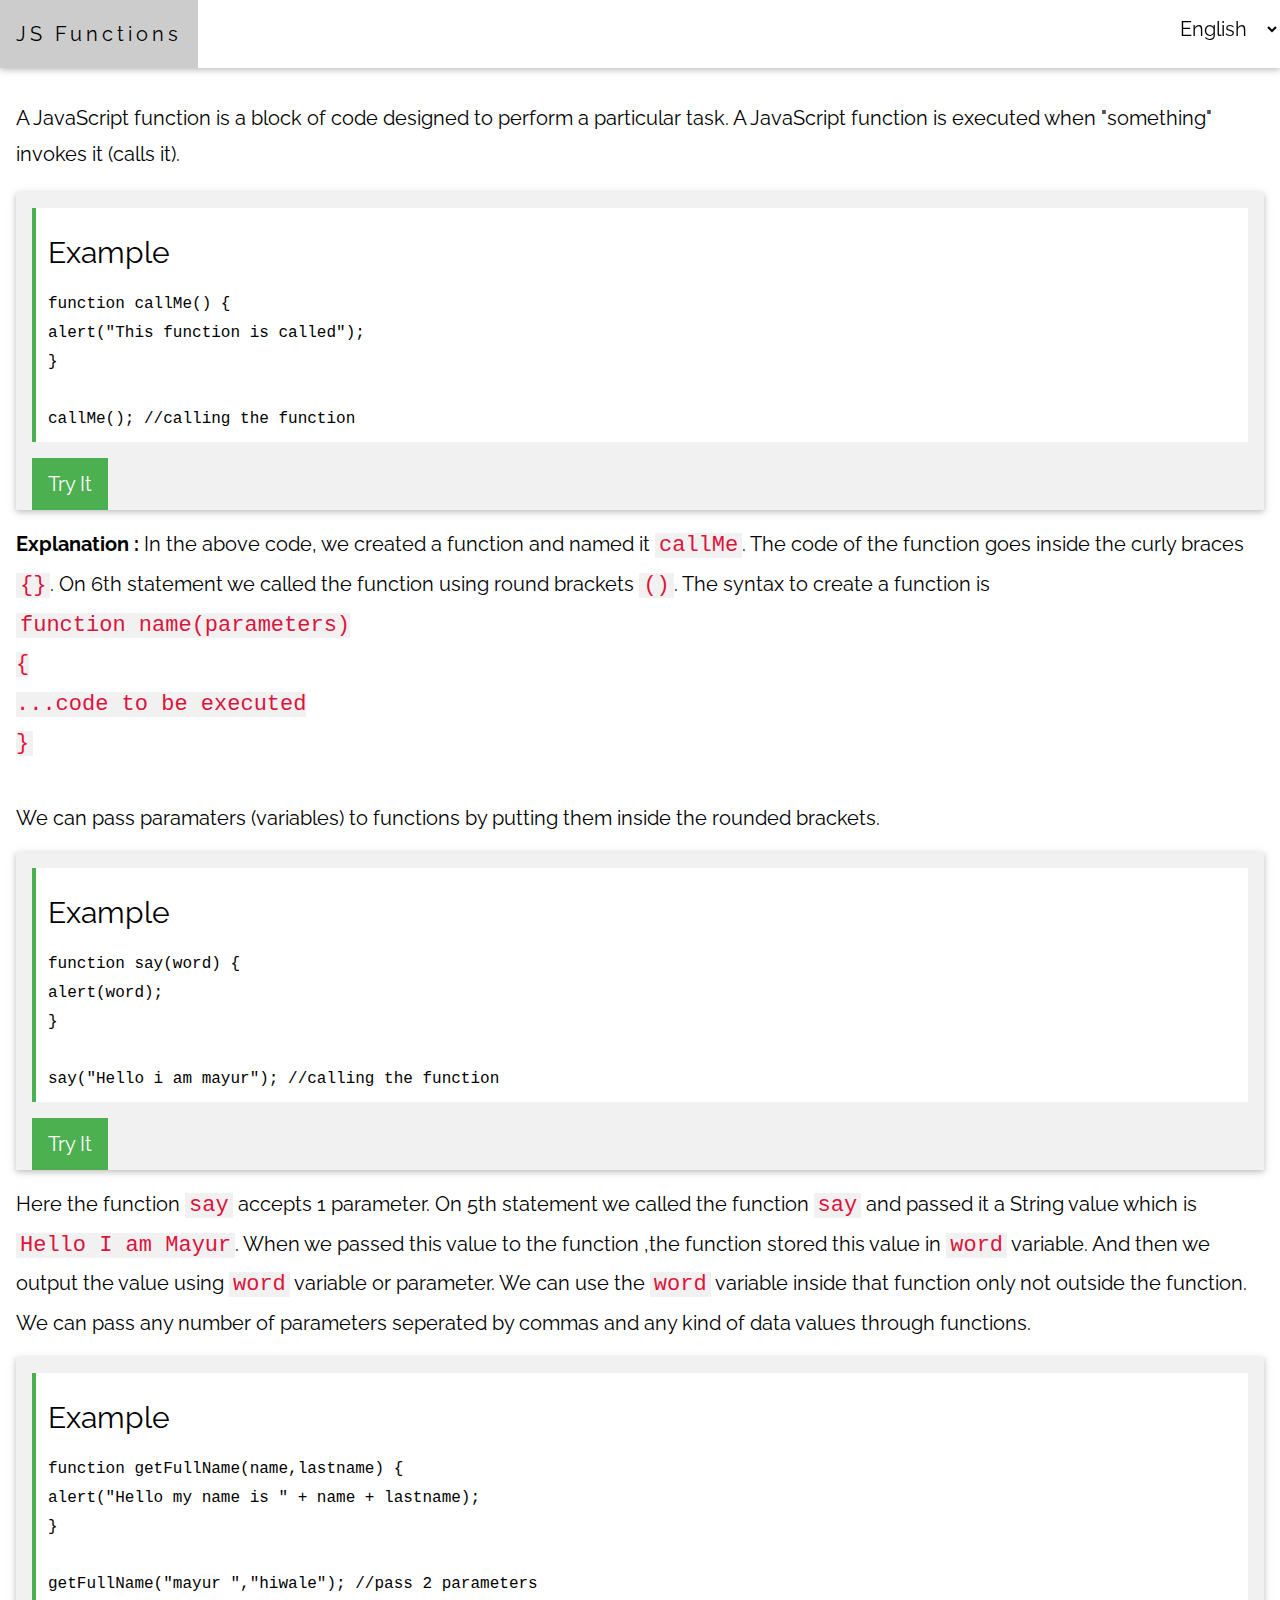
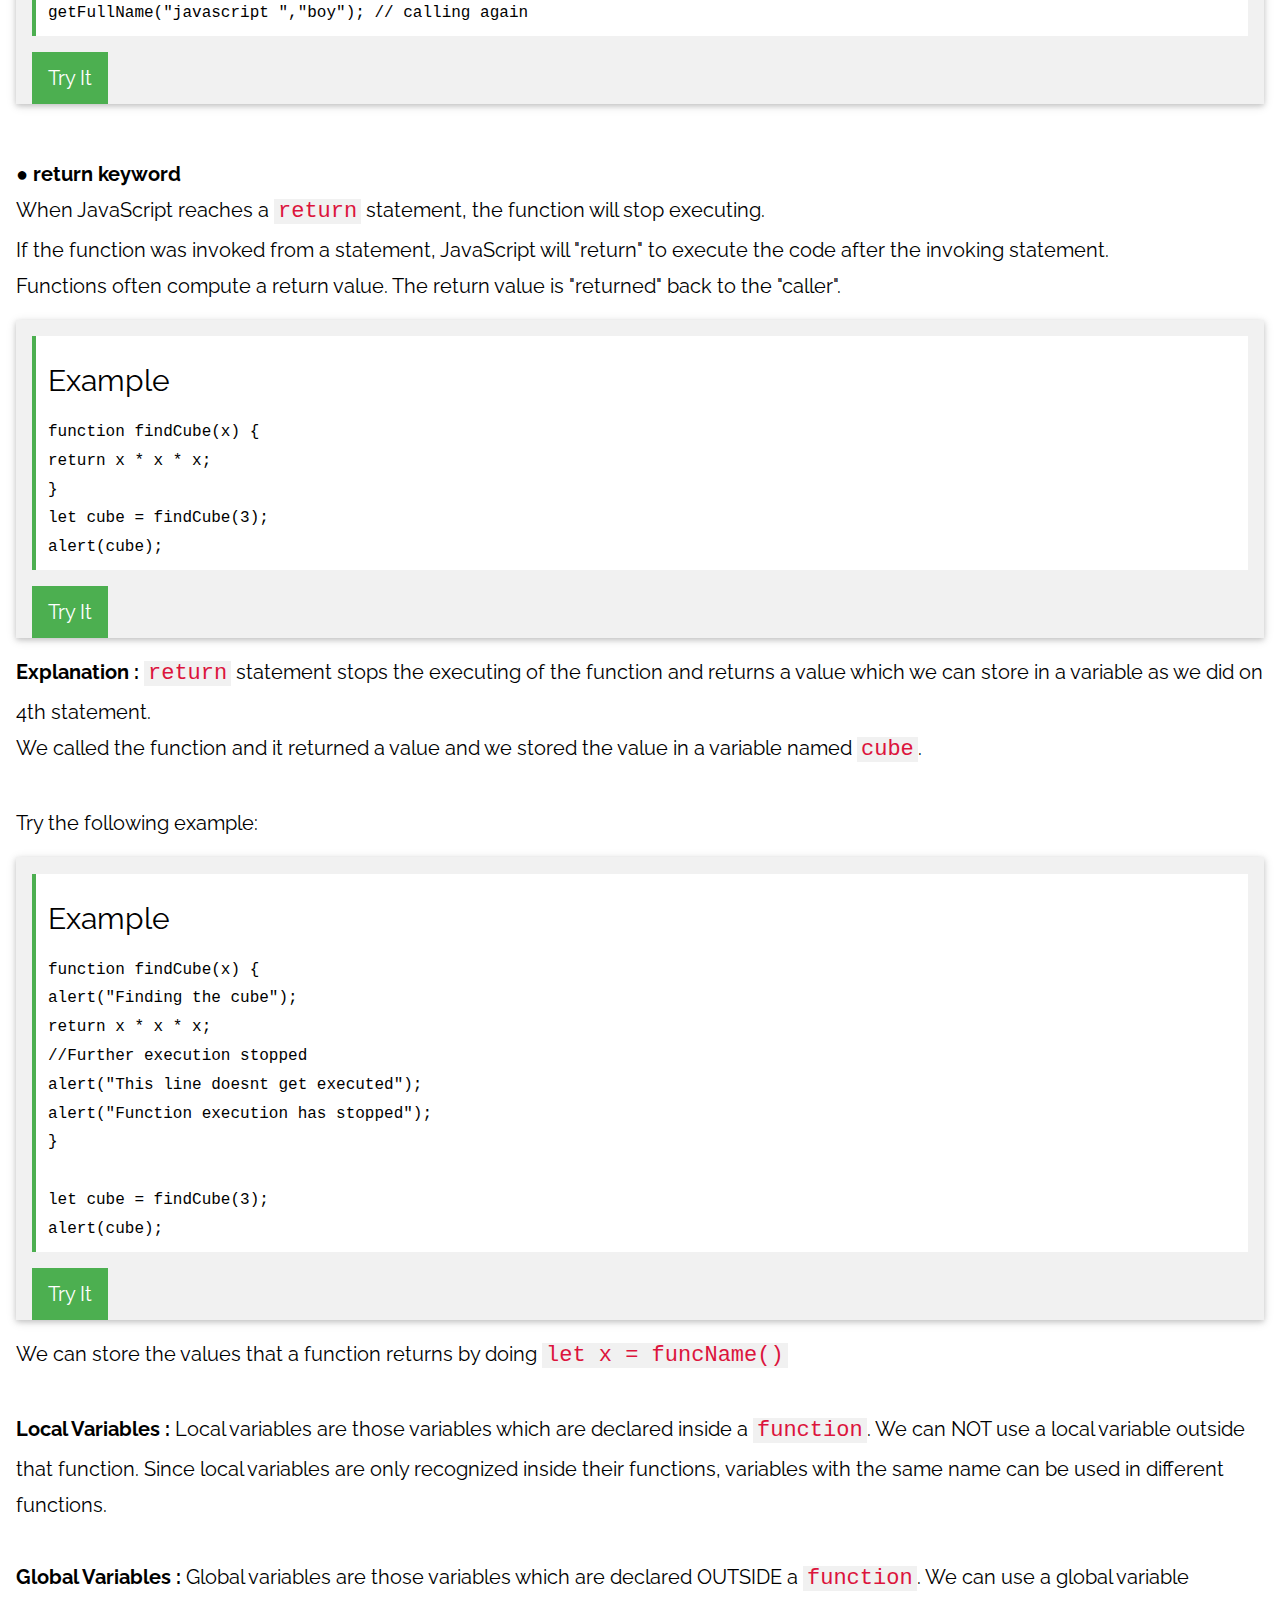
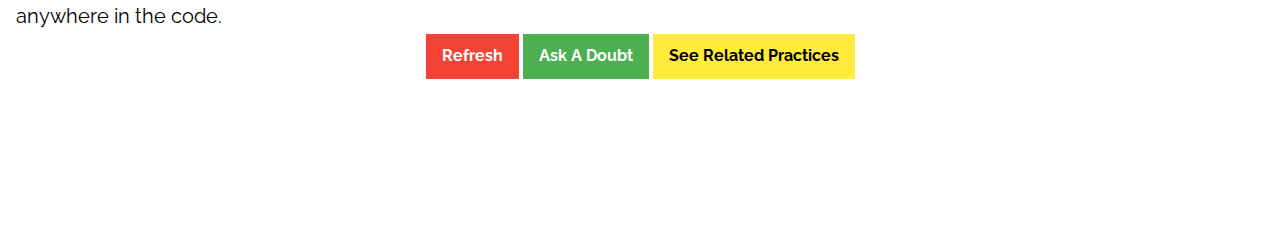
<file: jsfunctions.html>
<!DOCTYPE html>
<html>
<title>JavaScript Functions</title>
<meta charset="UTF-8">
<meta name="viewport" content="width=device-width, initial-scale=1">
<link rel="stylesheet" href="https://www.w3schools.com/w3css/4/w3.css">
<link rel="stylesheet" href="https://fonts.googleapis.com/css?family=Raleway">
<link rel="stylesheet" href="https://cdnjs.cloudflare.com/ajax/libs/font-awesome/4.7.0/css/font-awesome.min.css">
<link rel="stylesheet" href="style.css">
<script src="main.js"></script>
<style>
body,h1,h2,h3,h4,h5,h6 {font-family: "Raleway", sans-serif}

body, html {
  height: 100%;
  line-height: 1.8;
}

.w3-bar .w3-button {
  padding: 16px;
}
</style>
<body>

<!-- Navbar (sit on top) -->
<div class="w3-top">
    <div class="ps-popup" style="display:none;" id="popup"></div>
    
  <div class="w3-bar w3-white w3-card" id="myNavbar">
    <a href="#home" class="w3-bar-item w3-button w3-wide" id="navv">JS Functions</a>
 
    <!-- Hide right-floated links on small screens and replace them with a menu icon -->

    <a href="javascript:void(0)" class="w3-bar-item w3-button w3-right w3-hide-large w3-hide-medium" onclick="w3_open()">
      <i class="fa fa-bars"></i>
    </a>
    
    <select onchange="changeLang()" class="w3-bar-item w3-right w3-button" id="language">
      <option value="english">English</option>
      <option value="hindi">Hindi</option>
      <option value="marathi">Marathi</option>
    </select>
    
  </div>
</div>

<!-- Sidebar on small screens when clicking the menu icon -->
<div id="navI"></div>
<!-- NAV END --> 
<div id="blur">
<!-- DEFINITIONS -->
<div class="w3-container" style="padding:80px 16px;">
  <p>
  <english>
    A JavaScript function is a block of code designed to perform a particular task.
    A JavaScript function is executed when "something" invokes it (calls it).
  </english>
  <marathi style="display:none">
    जावास्क्रिप्ट कार्य म्हणजे विशिष्ट कार्य करण्यासाठी डिझाइन केलेले कोडचा एक ब्लॉक.
    जेव्हा "काहीतरी" कॉल करते तेव्हा जावास्क्रिप्ट कार्य कार्यान्वित होते (कॉल करते).
  </marathi>
  <hindi style="display:none">  
    एक जावास्क्रिप्ट फ़ंक्शन किसी विशेष कार्य को करने के लिए डिज़ाइन किया गया कोड का एक ब्लॉक है।
    एक जावास्क्रिप्ट फ़ंक्शन निष्पादित किया जाता है जब "कुछ" इसे आमंत्रित करता है (इसे कॉल करता है)।
  </hindi>


  <div class="w3-panel w3-card w3-light-grey">
  <div class="w3-code jsHigh notranslate">
    <h2> Example </h2>
    function callMe() { <br>
    alert("This function is called"); <br>
    } <br>
    <br>
    callMe(); //calling the function <br>
    
  </div>
  <button class="w3-button w3-green" onclick="openEditor()"> Try It </button>
  <!-- EXAMPLE E -->
  </div>
  <english>
    <b> Explanation : </b> In the above code, we created a function and named it <code class="w3-codespan">callMe</code>. The code of the function goes inside the curly braces <code class="w3-codespan">{}</code>. On 6th statement we called the function using round brackets <code class="w3-codespan">()</code>. The syntax to create a function is <br> <code class="w3-codespan">function name(parameters) <br> { <br> ...code to be executed <br> }<br> </code>
    <br> We can pass paramaters (variables) to functions by putting them inside the rounded brackets.
  </english>
  <marathi style="display:none">
    <b> स्पष्टीकरणः </b> वरील कोडमध्ये, आम्ही एक फंक्शन तयार केले आणि त्यास <code class="w3-codespan">callMe</code>. नाव दिले फंक्शनची कोड कुरळे कंसात <code class="w3-codespan">{}</code> दिली. 6 स्टेटमेंटला आम्ही राउंड ब्रॅकेट्स <code class="w3-codespan">()</code> वापरून फंक्शनला कॉल केला. फंक्शन तयार करण्यासाठी सिंटॅक्स हा आहे <br> <code class="w3-codespan">function name(parameters) <br> { <br> ...code to be executed <br> }<br> </code>
    <br> आम्ही पॅरामीटर्स (व्हेरिएबल्स) त्यांना गोल कंसात ठेवून फंक्शन्समध्ये पास करू शकतो.
  </marathi>
  <hindi style="display:none">
    <b> स्पष्टीकरण: </b> उपरोक्त कोड में, हमने एक फ़ंक्शन बनाया और इसे <code class="w3-codespan">callMe</code> नाम दिया. फ़ंक्शन का कोड घुंघराले ब्रेसिज़ के अंदर जाता है <code class= "w3-codespan">{}</code>. छठे स्टेटमेंट पर हमने राउंड ब्रैकेट्स <code class="w3-codespan">()</code> का उपयोग करके फंक्शन को कॉल किया। फ़ंक्शन बनाने के लिए सिंटैक्स <br> <code class="w3-codespan">function name(parameters) <br> { <br> ...code to be executed <br> }<br> </code>
    <br> हम पैरामीटर्स (वेरिएबल) को फंक्शन के लिए गोल कोष्ठक के अंदर रखकर पास कर सकते हैं।
  </hindi>

 <div class="w3-panel w3-card w3-light-grey">
  <div class="w3-code jsHigh notranslate">
    <h2> Example </h2>
    function say(word) { <br>
    alert(word); <br>
    } <br>
    <br>
    say("Hello i am mayur"); //calling the function <br>
    
  </div>
  <button class="w3-button w3-green" onclick="openEditor()"> Try It </button>
  <!-- EXAMPLE E -->
  </div>
  <english>
    Here the function <code class="w3-codespan">say</code> accepts 1 parameter. On 5th statement we called the function <code class="w3-codespan">say</code> and passed it a String value which is <code class="w3-codespan">Hello I am Mayur</code>. When we passed this value to the function ,the function stored this value in <code class="w3-codespan">word</code> variable. 
    And then we output the value using <code class="w3-codespan">word</code> variable or parameter. We can use the <code class="w3-codespan">word</code> variable inside that function only not outside the function. We can pass any number of parameters seperated by commas and any kind of data values through functions.
  </english>
  <marathi style="display:none">
    येथे फंक्शन <code class="w3-codespan">say</code> 1 पॅरामीटर स्वीकारते. पाचवा विधानावर आम्ही फंक्शन <code class="w3-codespan">say</code> कॉल केले आणि त्याला एक स्ट्रिंग व्हॅल्यू दिले जो <code class="w3-codespan">Hello I am Mayur</code> आहे. जेव्हा आम्ही हे मूल्य फंक्शनमध्ये पाठवितो, तेव्हा फंक्शनने हे मूल्य <code class="w3-codespan">word</code> व्हेरिएबलमध्ये संग्रहित केले.
    आणि मग आम्ही <code class="w3-codespan">word</code> व्हेरिएबल किंवा पॅरामीटर वापरुन मूल्य आउटपुट करतो. त्या फंक्शनमधे केवळ फंक्शनच्या बाहेरील नसून आपण <code class="w3-codespan">word</code> व्हेरिएबल वापरू शकतो. स्वल्पविरामांद्वारे विभक्त केलेली अनेक पॅरामीटर्स आणि कार्येद्वारे कोणत्याही प्रकारच्या डेटा व्हॅल्यूज आम्ही पास करू शकतो.
  </marathi>
  <hindi style="display:none">
    यहां फ़ंक्शन <code class="w3-codespan">कहना</code> 1 पैरामीटर स्वीकार करता है। 5वें स्टेटमेंट पर हमने फंक्शन <code class="w3-codespan">say</code> को कॉल किया और इसे एक String वैल्यू पास किया जो कि <code class="w3-codespan">Hello I am Mayur</code> है। जब हम इस मान को फ़ंक्शन में पास करते हैं, तो फ़ंक्शन इस मान को <code class="w3-codespan">word</code> चर में संग्रहीत करता है।
    और फिर हम <code class="w3-codespan">word</code> वेरिएबल या पैरामीटर का उपयोग करके वैल्यू आउटपुट करते हैं। हम <code class="w3-codespan">word</code> वेरिएबल का उपयोग उस फंक्शन के अंदर कर सकते हैं न कि फंक्शन के बाहर। हम फ़ंक्शन के माध्यम से अल्पविराम और किसी भी प्रकार के डेटा मानों से अलग किए गए किसी भी पैरामीटर को पास कर सकते हैं।
  </hindi>


 <div class="w3-panel w3-card w3-light-grey">
  <div class="w3-code jsHigh notranslate">
    <h2> Example </h2>
    function getFullName(name,lastname) { <br>
    alert("Hello my name is " + name + lastname); <br>
    } <br>
    <br>
    getFullName("mayur ","hiwale"); //pass 2 parameters <br>
    getFullName("javascript ","boy"); // calling again
  </div>
  <button class="w3-button w3-green" onclick="openEditor()"> Try It </button>
  <!-- EXAMPLE E -->
  </div>
<br>
  <english>
    <b> ● return keyword</b> <br>
    When JavaScript reaches a <code class="w3-codespan">return</code> statement, the function will stop executing.
    <br>
    If the function was invoked from a statement, JavaScript will "return" to execute the code after the invoking statement.
    <br>
    Functions often compute a return value. The return value is "returned" back to the "caller".
    <br>
    </english>
  <marathi style="display:none">
    <b> ● return keyword</b> <br>
    जेव्हा जावास्क्रिप्ट <code class="w3-codespan">return</code> विधान पोहोचते तेव्हा फंक्शन चालविणे थांबवेल.
    <br>
    हे विधान एखाद्या विधानावरुन आवाहन केले गेले असल्यास, जावास्क्रिप्ट invoking स्टेटमेंटनंतर कोड कार्यान्वित करण्यासाठी "return" वापरा.
    <br>
    कार्ये बर्‍याचदा परताव्याची मोजणी करतात. रिटर्न व्हॅल्यू "caller" कडे परत "returned" आहे.
    <br>
  </marathi>
  <hindi style="display:none">
    <b> ● return keyword</b> <br>
    जब जावास्क्रिप्ट एक <code class="w3-codespan">return</code> स्टेटमेंट पर पहुंच जाता है, तो फंक्शन एक्जीक्यूट करना बंद कर देगा।
    <br>
    यदि फ़ंक्शन को किसी कथन से लागू किया गया था, तो जावास्क्रिप्ट इनवोकिंग स्टेटमेंट के बाद कोड को निष्पादित करने के लिए "return" आएगा।
    <br>
    फ़ंक्शंस अक्सर रिटर्न वैल्यू की गणना करते हैं। वापसी मूल्य "caller" पर वापस "returned" है।
    <br>
  </hindi>

<div class="w3-panel w3-card w3-light-grey">
  <div class="w3-code jsHigh notranslate">
    <h2> Example </h2>
    function findCube(x) { <br>
    return x * x * x; <br>
    } <br>
    
    let cube = findCube(3); <br>
    alert(cube);
  </div>
  <button class="w3-button w3-green" onclick="openEditor()"> Try It </button>
  <!-- EXAMPLE E -->
</div>
  <english>
    <b>Explanation : </b> <code class="w3-codespan">return</code> statement stops the executing of the function and returns a value which we can store in a variable as we did on 4th statement. <br>
    We called the function and it returned a value and we stored the value in a variable named <code class="w3-codespan">cube</code>.
    <br><br> Try the following example:
  </english>
  <marathi style="display:none">
    <b> स्पष्टीकरणः </b> <code class="w3-codespan">return</code> स्टेटमेंट फंक्शनची अंमलबजावणी थांबवते आणि 4th स्टेटमेंट प्रमाणे व्हेरिएबलमधे संचित करू शकणारे मूल्य परत मिळवते. <br>
    आम्ही फंक्शनला कॉल केला आणि त्याने मूल्य परत केले आणि आम्ही <code class="w3-codespan">cube</code> नावाच्या चलात मूल्य संचयित केले.
    <br> <br> पुढील उदाहरण वापरून पहा:
  </marathi>
  <hindi style="display:none">
    <b>स्पष्टीकरण: </b> <code class="w3-codespan">return</code> स्टेटमेंट फ़ंक्शन के निष्पादन को रोकता है और एक वैल्यू देता है जिसे हम एक वेरिएबल में स्टोर कर सकते हैं जैसा कि हमने चौथे स्टेटमेंट पर किया था। <br>
    हमने फ़ंक्शन को कॉल किया और इसने एक मान लौटाया और हमने मान को <code class="w3-codespan">cube</code> नामक एक चर में संग्रहीत किया।
    <br><br> निम्न उदाहरण का प्रयास करें:
  </hindi>

<div class="w3-panel w3-card w3-light-grey">
  <div class="w3-code jsHigh notranslate">
    <h2> Example </h2>
    function findCube(x) { <br>
    alert("Finding the cube"); <br>
    return x * x * x; <br> //Further execution stopped<br>
    alert("This line doesnt get executed"); <br>
    alert("Function execution has stopped");<br>
    } <br><br>
    
    let cube = findCube(3); <br>
    alert(cube);
  </div>
  <button class="w3-button w3-green" onclick="openEditor()"> Try It </button>
  <!-- EXAMPLE E -->
</div>
  <english>
    We can store the values that a function returns by doing <code class="w3-codespan">let x = funcName()</code>
    <br><br>
    <b>Local Variables : </b> Local variables are those variables which are declared inside a <code class="w3-codespan">function</code>. We can NOT use a local variable outside that function. Since local variables are only recognized inside their functions, variables with the same name can be used in different functions.<br><br>
    <b>Global Variables : </b> Global variables are those variables which are declared OUTSIDE a <code class="w3-codespan">function</code>. We can use a global variable anywhere in the code.
  </english>
  <marathi style="display:none">
    <code class="w3-codespan">let x = funcName()</code> करून फंक्शनद्वारे मिळणारी मूल्ये आम्ही संचयित करू शकतो.
    <br><br>
    <b>Local Variables : </b> Local variables हे ते variables आहेत जे <code class="w3-codespan">function</code> मध्ये घोषित केले जातात. आम्ही त्या फंक्शनच्या बाहेर लोकल व्हेरिएबल वापरू शकत नाही. स्थानिक व्हेरिएबल्स केवळ त्यांच्या कार्ये अंतर्गतच ओळखली जात असल्याने, समान नावाचे व्हेरिएबल्स विविध कार्यांमध्ये वापरले जाऊ शकतात. <br> <br>
    <b>Global Variables : </b> Global variables म्हणजे ते व्हेरिएबल्स जे <code class="w3-codespan">function</code> च्या बाहेर घोषित केले जातात. आम्ही कोडमध्ये कोठेही ग्लोबल व्हेरिएबल वापरू शकतो.
  </marathi>
  <hindi style="display:none">
    हम फ़ंक्शन द्वारा प्राप्त मानों को <code class = "w3-codespan"> let x = funcName () </code> द्वारा स्टोर कर सकते हैं।
    <br><br>
    <b>Local Variables : </b> स्थानीय चर वे चर हैं जिन्हें <code class="w3-codespan">function</code> के अंदर घोषित किया जाता है। हम उस फ़ंक्शन के बाहर स्थानीय चर का उपयोग नहीं कर सकते हैं। चूंकि स्थानीय चर केवल उनके कार्यों के अंदर पहचाने जाते हैं, एक ही नाम वाले चर का उपयोग विभिन्न कार्यों में किया जा सकता है।<br><br>
    <b> Global Variables: </b> वैश्विक चर वे चर हैं जो <code class = "w3-codespan">function</code> के बाहर घोषित किए जाते हैं। हम कोड में कहीं भी वैश्विक चर का उपयोग कर सकते हैं।
  </hindi>
<!-- DEFINITIONS END -->

 <div class="w3-center" style="padding-bottom: 90px;">
<small>
    <button onclick="location.reload()" class="w3-button w3-red"><b> Refresh</b> </button>
    
        <button onclick="askAD()" class="w3-button w3-green"> <b>
          Ask A Doubt </b></button>
              <button onclick="srp(document.title)" class="w3-button w3-yellow"> <b>See Related Practices</b></button>
 </small>
  </div>
 </div>
</div>



<script>
try {
placeItems()
} catch (e) {
  alert("Try refreshing the app using the Refresh button given at the bottom");
}




// Toggle between showing and hiding the sidebar when clicking the menu icon
var mySidebar = document.getElementById("mySidebar");

function w3_open() {
  if (mySidebar.style.display === 'block') {
    mySidebar.style.display = 'none';
  } else {
    mySidebar.style.display = 'block';
  }
}

// Close the sidebar with the close button
function w3_close() {
    mySidebar.style.display = "none";
}
</script>

</body>
</html>
</file>
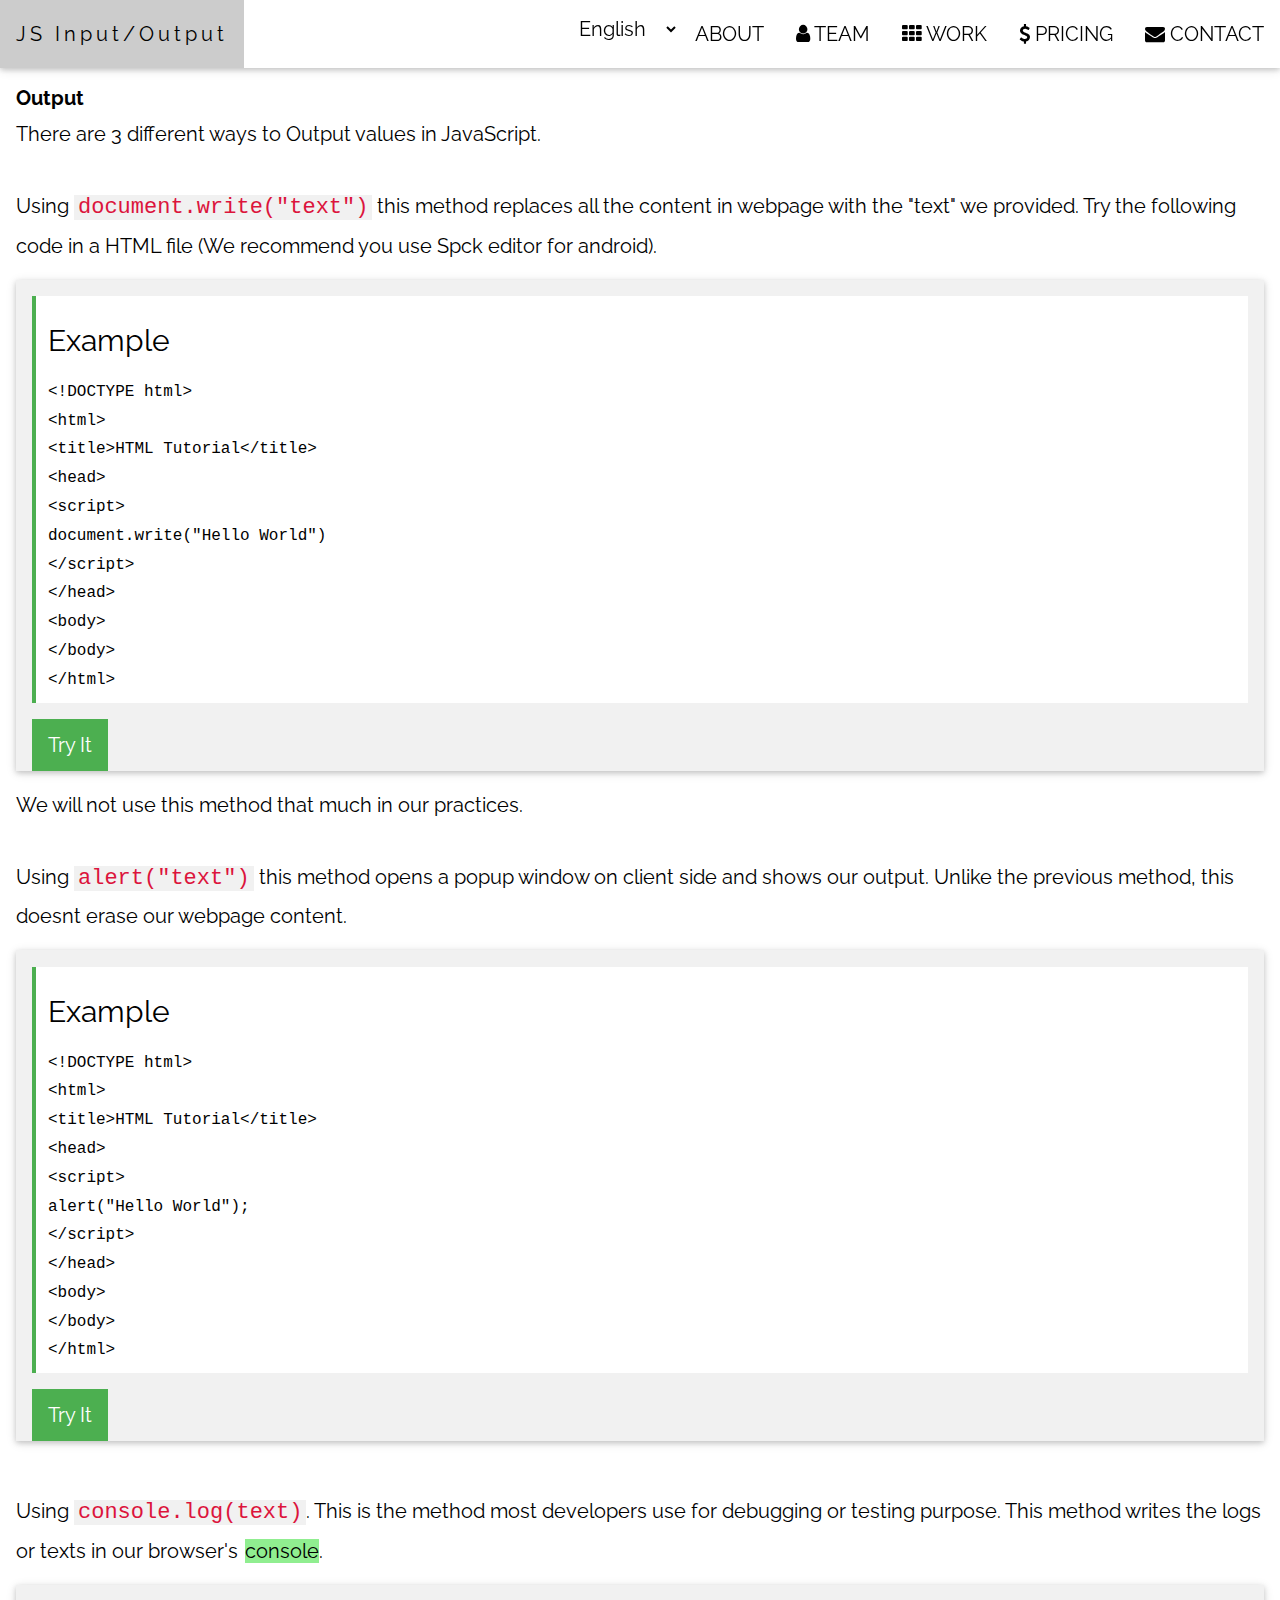
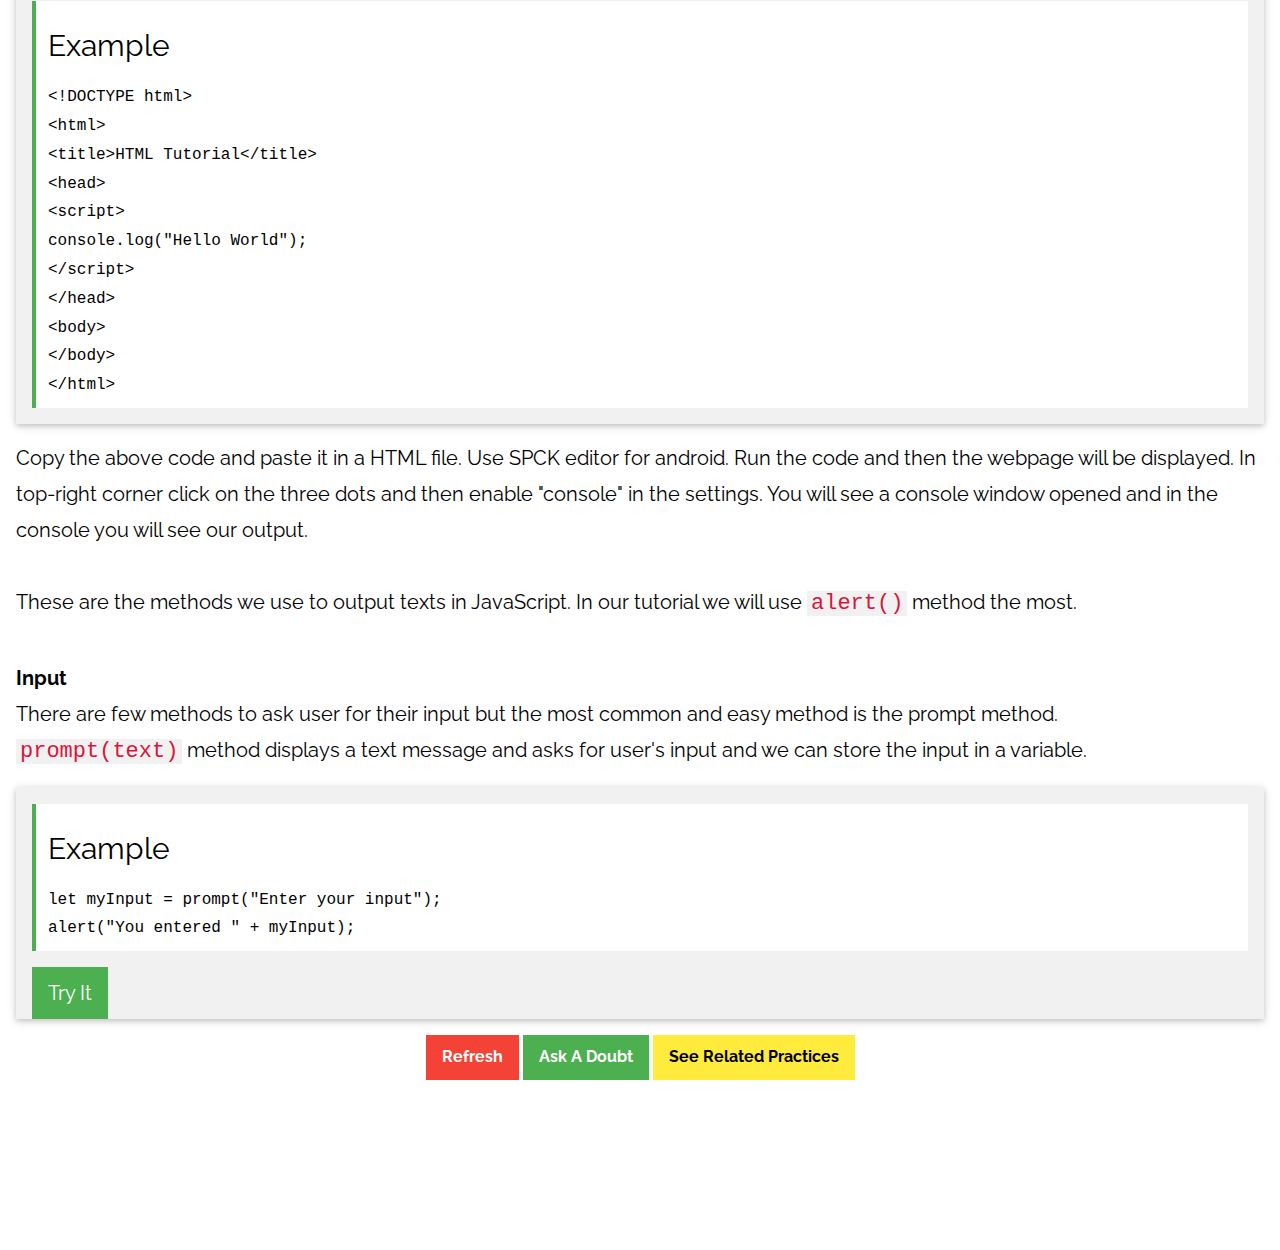
<file: jsinputoutput.html>
<!DOCTYPE html>
<html>
<title>JavaScript - Input/Output</title>
<meta charset="UTF-8">
<meta name="viewport" content="width=device-width, initial-scale=1">
<link rel="stylesheet" href="https://www.w3schools.com/w3css/4/w3.css">
<link rel="stylesheet" href="https://fonts.googleapis.com/css?family=Raleway">
<link rel="stylesheet" href="https://cdnjs.cloudflare.com/ajax/libs/font-awesome/4.7.0/css/font-awesome.min.css">
<link rel="stylesheet" href="style.css">
<script src="main.js"></script>
<style>
body,h1,h2,h3,h4,h5,h6 {font-family: "Raleway", sans-serif}

body, html {
  height: 100%;
  line-height: 1.8;
}

/* Full height image header */
.bgimg-1 {
  background-position: center;
  background-size: cover;
  background-image: url("/w3images/mac.jpg");
  min-height: 100%;
}

.w3-bar .w3-button {
  padding: 16px;
}
</style>
<body>

<!-- Navbar (sit on top) -->
<div class="w3-top">
    <div class="ps-popup" style="display:none" id="popup"></div>
    
  <div class="w3-bar w3-white w3-card" id="myNavbar">
    <a href="#home" class="w3-bar-item w3-button w3-wide" id="navv">JS Input/Output</a>
    <!-- Right-sided navbar links -->
    <div class="w3-right w3-hide-small">
      <a href="#about" class="w3-bar-item w3-button">ABOUT</a>
      <a href="#team" class="w3-bar-item w3-button"><i class="fa fa-user"></i> TEAM</a>
      <a href="#work" class="w3-bar-item w3-button"><i class="fa fa-th"></i> WORK</a>
      <a href="#pricing" class="w3-bar-item w3-button"><i class="fa fa-usd"></i> PRICING</a>
      <a href="#contact" class="w3-bar-item w3-button"><i class="fa fa-envelope"></i> CONTACT</a>
    </div>
    <!-- Hide right-floated links on small screens and replace them with a menu icon -->

    <a href="javascript:void(0)" class="w3-bar-item w3-button w3-right w3-hide-large w3-hide-medium" onclick="w3_open()">
      <i class="fa fa-bars"></i>
    </a>
    
    <select onchange="changeLang()" class="w3-bar-item w3-right w3-button" id="language">
      <option value="english">English</option>
      <option value="hindi">Hindi</option>
      <option value="marathi">Marathi</option>
    </select>
    
  </div>
</div>

<!-- Sidebar on small screens when clicking the menu icon -->
<div id="navI"></div>
<!-- NAV END --> 
<div id="blur">
<!-- DEFINITIONS -->
<div class="w3-container" style="padding:80px 16px;">
  <english>
    <b> Output </b> <br>
    There are 3 different ways to Output values in JavaScript. <br><br>  Using <code class="w3-codespan">document.write("text")</code> this method replaces all the content in webpage with the "text" we provided.
    Try the following code in a HTML file (We recommend you use Spck editor for android).
  </english>
  <marathi style="display:none">
    <b> Output </b> <br>
    जावास्क्रिप्टमध्ये मूल्ये आउटपुट करण्याचे 3 भिन्न मार्ग आहेत. <br> <br> code class="w3-codespan">document.write("text")</code> ही पद्धत वेबपृष्ठामधील सर्व सामग्री आमच्या "text" द्वारे पुनर्स्थित करते.
    HTML फाइलमध्ये खालील कोड वापरुन पहा (आम्ही शिफारस करतो की आपण Android साठी Spck editor वापरा).
  </marathi>
  <hindi style="display:none">
    <b> Output </b> <br>
    जावास्क्रिप्ट में मूल्यों को आउटपुट करने के 3 अलग-अलग तरीके हैं। <br><br> <code class="w3-codespan">document.write("text")</code> का उपयोग करके यह तरीका वेबपेज की सभी सामग्री को हमारे द्वारा प्रदान किए गए "text" से बदल देता है।
    HTML फ़ाइल में निम्न कोड आज़माएं (हम अनुशंसा करते हैं कि आप Android के लिए Spck editor का उपयोग करें)।
  </hindi>

  <!-- EXAMPLE -->
  
    <div class="w3-panel w3-card w3-light-grey">
    <div class="w3-code htmlHigh notranslate">
      <h2> Example </h2> 
     &lt;!DOCTYPE html&gt;<br>&lt;html&gt;<br>
      &lt;title&gt;HTML Tutorial&lt;/title&gt;<br>
       &lt;head&gt; <br>
        &lt;script&gt; <br>
         document.write("Hello World")<br>
         &lt;/script&gt; <br>
          &lt;/head&gt;<br>
        
      &lt;body&gt;<br>
      &lt;/body&gt;<br>
      &lt;/html&gt;
    </div>
    <!-- EXAMPLE E -->
      <button class="w3-button w3-green" onclick="alert('Do not use above code as the above code is a HTML and our editor accepts.pure javascript.Just use document.write(text) method in the editor');openEditor()"> Try It </button>
    </div>
    <!-- OUTPUT E -->
  <english>
    We will not use this method that much in our practices. <br><br>
    Using <code class="w3-codespan">alert("text")</code> this method opens a popup window on client side and shows our output. Unlike the previous method, this doesnt erase our webpage content.
  </english>
  <marathi style="display:none">
    आमच्या पद्धतींमध्ये आम्ही ही पद्धत वापरणार नाही. <br> <br>
    <code class="w3-codespan">alert("text")</code> ही पद्धत क्लायंटच्या बाजूने पॉपअप विंडो उघडते आणि आमचे आउटपुट दर्शविते. मागील पद्धतीप्रमाणेच ही आमची वेबपृष्ठे हटवित नाही.
  </marathi>
  <hindi style="display:none">
    हम अपने अभ्यासों में इस पद्धति का उतना उपयोग नहीं करेंगे। <br><br>
    <code class="w3-codespan">alert("text")</code> का उपयोग करके यह विधि क्लाइंट साइड पर एक पॉपअप विंडो खोलती है और हमारा आउटपुट दिखाती है। पिछली पद्धति के विपरीत, यह हमारे वेबपेज की सामग्री को नहीं मिटाता है।
  </hindi>
  
      <div class="w3-panel w3-card w3-light-grey">
    <div class="w3-code htmlHigh notranslate">
      <h2> Example </h2> 
     &lt;!DOCTYPE html&gt;<br>&lt;html&gt;<br>
      &lt;title&gt;HTML Tutorial&lt;/title&gt;<br>
       &lt;head&gt; <br>
        &lt;script&gt; <br>
         alert("Hello World"); <br>
         &lt;/script&gt; <br>
          &lt;/head&gt;<br>
        
      &lt;body&gt;<br>
      &lt;/body&gt;<br>
      &lt;/html&gt;
    </div>
    <!-- EXAMPLE E -->
      <button class="w3-button w3-green" onclick="alert('Do not use above code as the above code is a HTML and our editor accepts.pure javascript.Just use document.write(text) method in the editor');openEditor()"> Try It </button>
    </div>
    <br>
  <english>
    Using <code class="w3-codespan">console.log(text)</code>. This is the method most developers use for debugging or testing purpose. This method writes the logs or texts in our browser's <info>console</info>.
  </english>
  <marathi style="display:none">
    <code class="w3-codespan">console.log(text)</code> वापरणे. डिबगिंग किंवा चाचणी उद्देशासाठी बहुतेक विकसक ही पद्धत वापरतात. ही पद्धत आमच्या ब्राउझरच्या <info>console</info> वर लॉग किंवा मजकूर लिहिते.
  </marathi>
  <hindi style="display:none">
    <code class="w3-codespan">console.log(text)</code> का उपयोग करना। यह वह तरीका है जिसका उपयोग अधिकांश डेवलपर डिबगिंग या परीक्षण उद्देश्य के लिए करते हैं। यह विधि हमारे ब्राउज़र के <info>console</info> में लॉग या टेक्स्ट लिखती है।
  </hindi>
  
        <div class="w3-panel w3-card w3-light-grey">
    <div class="w3-code htmlHigh notranslate">
      <h2> Example </h2> 
     &lt;!DOCTYPE html&gt;<br>&lt;html&gt;<br>
      &lt;title&gt;HTML Tutorial&lt;/title&gt;<br>
       &lt;head&gt; <br>
        &lt;script&gt; <br>
         console.log("Hello World"); <br>
         &lt;/script&gt; <br>
          &lt;/head&gt;<br>
        
      &lt;body&gt;<br>
      &lt;/body&gt;<br>
      &lt;/html&gt;
    </div>
    <!-- EXAMPLE E -->

    </div>
  <english>
    Copy the above code and paste it in a HTML file. Use SPCK editor for android. Run the code and then the webpage will be displayed. In top-right corner click on the three dots and then enable "console" in the settings. You will see a console window opened and in the console you will see our output.
    <br> <br> These are the methods we use to output texts in JavaScript. In our tutorial we will use <code class="w3-codespan">alert()</code> method the most. <br><br>
    <b> Input </b> <br>
    There are few methods to ask user for their input but the most common and easy method is the prompt method.
    <br><code class="w3-codespan">prompt(text)</code> method displays a text message and asks for user's input and we can store the input in a variable.
  </english>
  <marathi style="display:none">
    वरील कोड कॉपी करा आणि HTML फाइलमध्ये पेस्ट करा. Android साठी SPCK editor वापरा. कोड चालवा आणि नंतर वेबपृष्ठ प्रदर्शित होईल. वरच्या-उजव्या कोपर्‍यात तीन बिंदूंवर क्लिक करा आणि नंतर सेटिंग्जमध्ये "console" सक्षम करा. आपल्याला कन्सोल विंडो उघडलेली दिसेल आणि कन्सोलमध्ये आपणास आमचे आउटपुट दिसेल.
    <br> <br> जावास्क्रिप्टमधील मजकूर आउटपुट करण्यासाठी आम्ही वापरत असलेल्या या पद्धती आहेत. आमच्या ट्यूटोरियल मध्ये आम्ही सर्वात जास्त <code class="w3-codespan">alert()</code> पद्धत वापरू. <br> <br>
    <b> Input </b> <br>
    वापरकर्त्याला त्यांच्या इनपुटबद्दल विचारण्यासाठी काही पद्धती आहेत परंतु सर्वात सामान्य आणि सोपी पद्धत म्हणजे prompt पद्धत.
    <br> <code class="w3-codespan">prompt(text)</code> पद्धत मजकूर संदेश प्रदर्शित करते आणि वापरकर्त्याचे इनपुट विचारते. व्हेरिएबल मध्ये इनपुट संचित करू शकतो.
  </marathi>
  <hindi style="display:none">
    ऊपर दिए गए कोड को कॉपी करें और एक HTML फाइल में पेस्ट करें। Android के लिए SPCK editor का उपयोग करें। कोड चलाएँ और फिर वेबपेज प्रदर्शित होगा। ऊपरी दाएं कोने में तीन बिंदुओं पर क्लिक करें और फिर सेटिंग में "console" सक्षम करें। आप देखेंगे कि एक कंसोल विंडो खुल गई है और कंसोल में आप हमारा आउटपुट देखेंगे।
    <br> <br> ये वे तरीके हैं जिनका उपयोग हम जावास्क्रिप्ट में टेक्स्ट को आउटपुट करने के लिए करते हैं। हमारे ट्यूटोरियल में हम <code class="w3-codespan">alert()</code> मेथड का सबसे ज्यादा इस्तेमाल करेंगे। <br><br>
    <b> Input </b> <br>
    उपयोगकर्ता से उनके इनपुट के लिए पूछने के लिए कुछ तरीके हैं लेकिन सबसे आम और आसान तरीका शीघ्र विधि है।
    <br><code class="w3-codespan">prompt(text)</code> विधि एक टेक्स्ट संदेश प्रदर्शित करती है और उपयोगकर्ता के इनपुट मांगती है और हम इनपुट को एक वेरिएबल में स्टोर कर सकते हैं।
  </hindi>
    
            <div class="w3-panel w3-card w3-light-grey">
    <div class="w3-code htmlHigh notranslate">
      <h2> Example </h2> 
let myInput = prompt("Enter your input"); <br>
alert("You entered " + myInput);
    </div>
    <!-- EXAMPLE E -->
          <button class="w3-button w3-green" onclick="openEditor()"> Try It </button>
    </div>
    
<!-- DEFINITIONS END -->

<!-- FOOTER BEGIN -->
  <div class="w3-center" style="padding-bottom: 90px;">

    <small>
    <button onclick="location.reload()" class="w3-button w3-red"><b> Refresh</b> </button>

        <button onclick="askAD()" class="w3-button w3-green"> <b>
          Ask A Doubt </b></button>
              <button onclick="srp(document.title)" class="w3-button w3-yellow"> <b>See Related Practices</b></button>
 </small>
  </div>
 </div>
</div>



<script>
placeItems()
// Modal Image Gallery
function onClick(element) {
  document.getElementById("img01").src = element.src;
  document.getElementById("modal01").style.display = "block";
  var captionText = document.getElementById("caption");
  captionText.innerHTML = element.alt;
}


// Toggle between showing and hiding the sidebar when clicking the menu icon
var mySidebar = document.getElementById("mySidebar");

function w3_open() {
  if (mySidebar.style.display === 'block') {
    mySidebar.style.display = 'none';
  } else {
    mySidebar.style.display = 'block';
  }
}

// Close the sidebar with the close button
function w3_close() {
    mySidebar.style.display = "none";
}
</script>

</body>
</html>
</file>
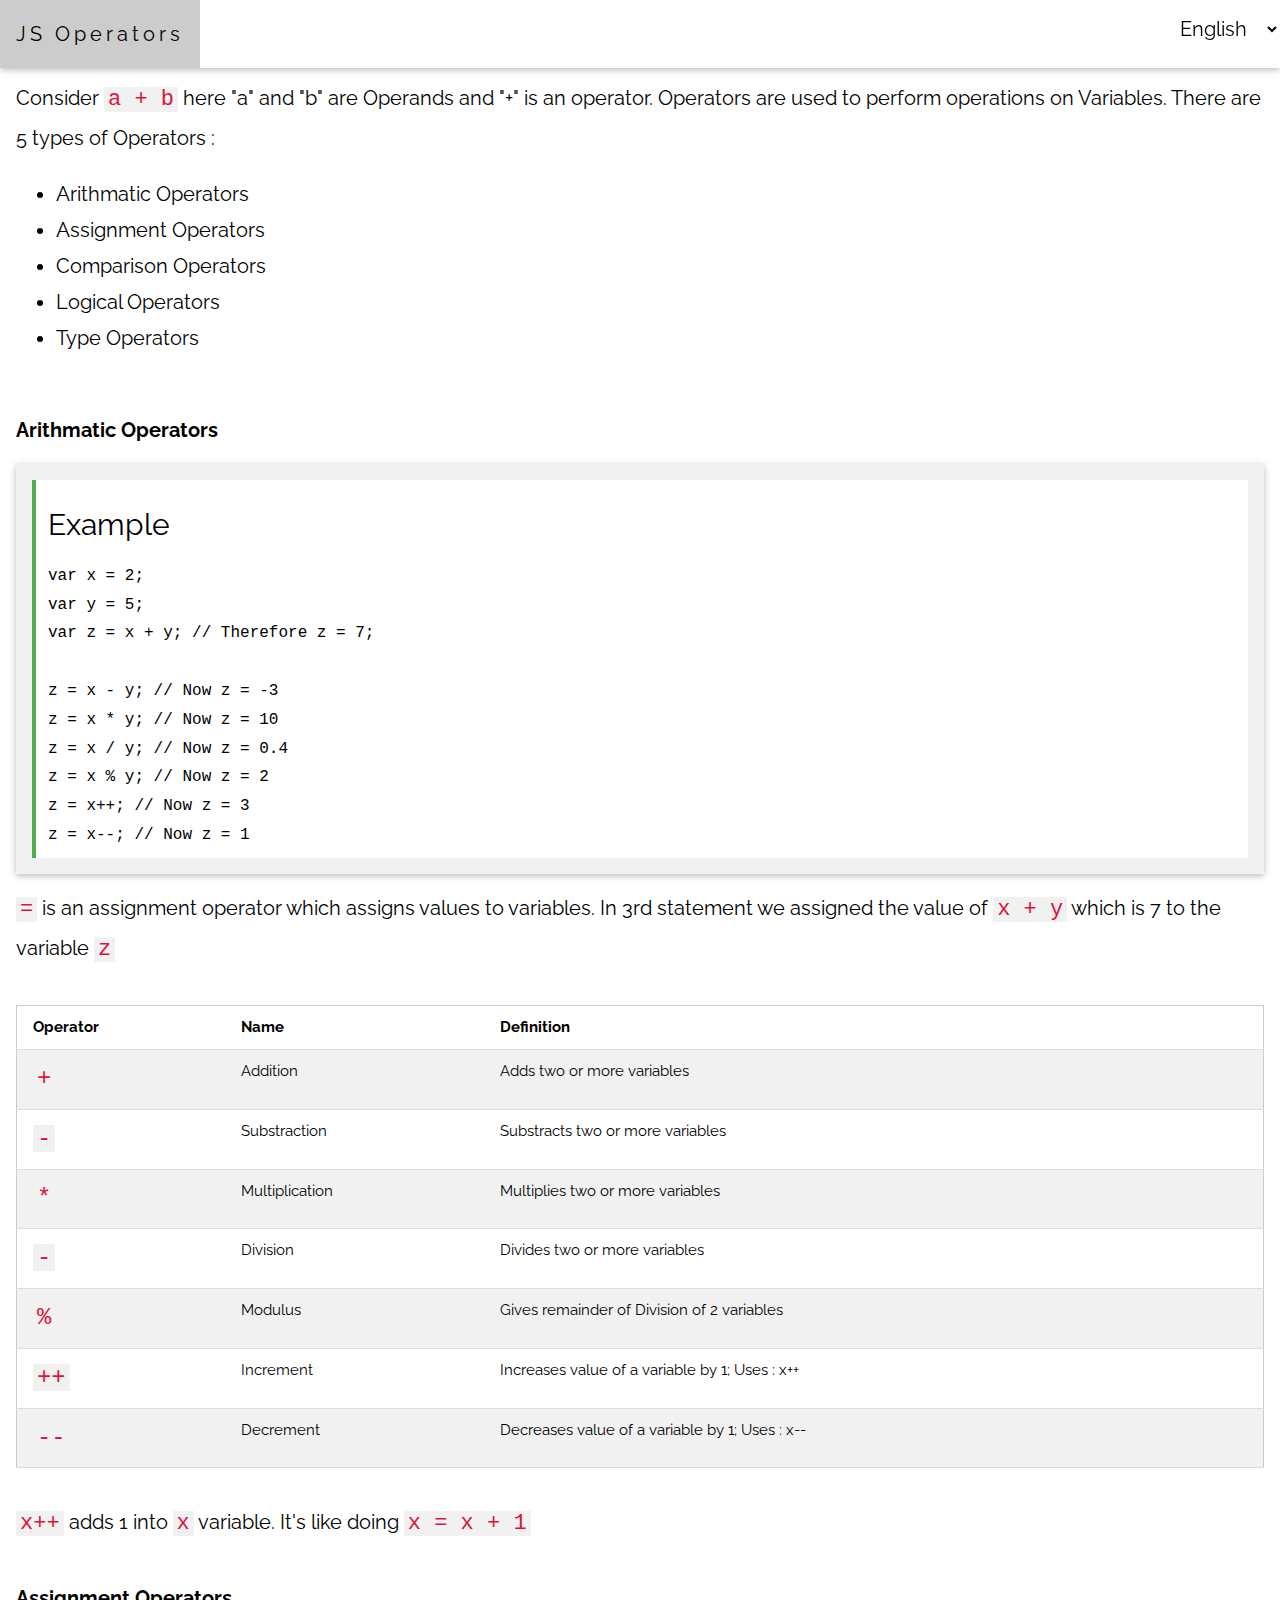
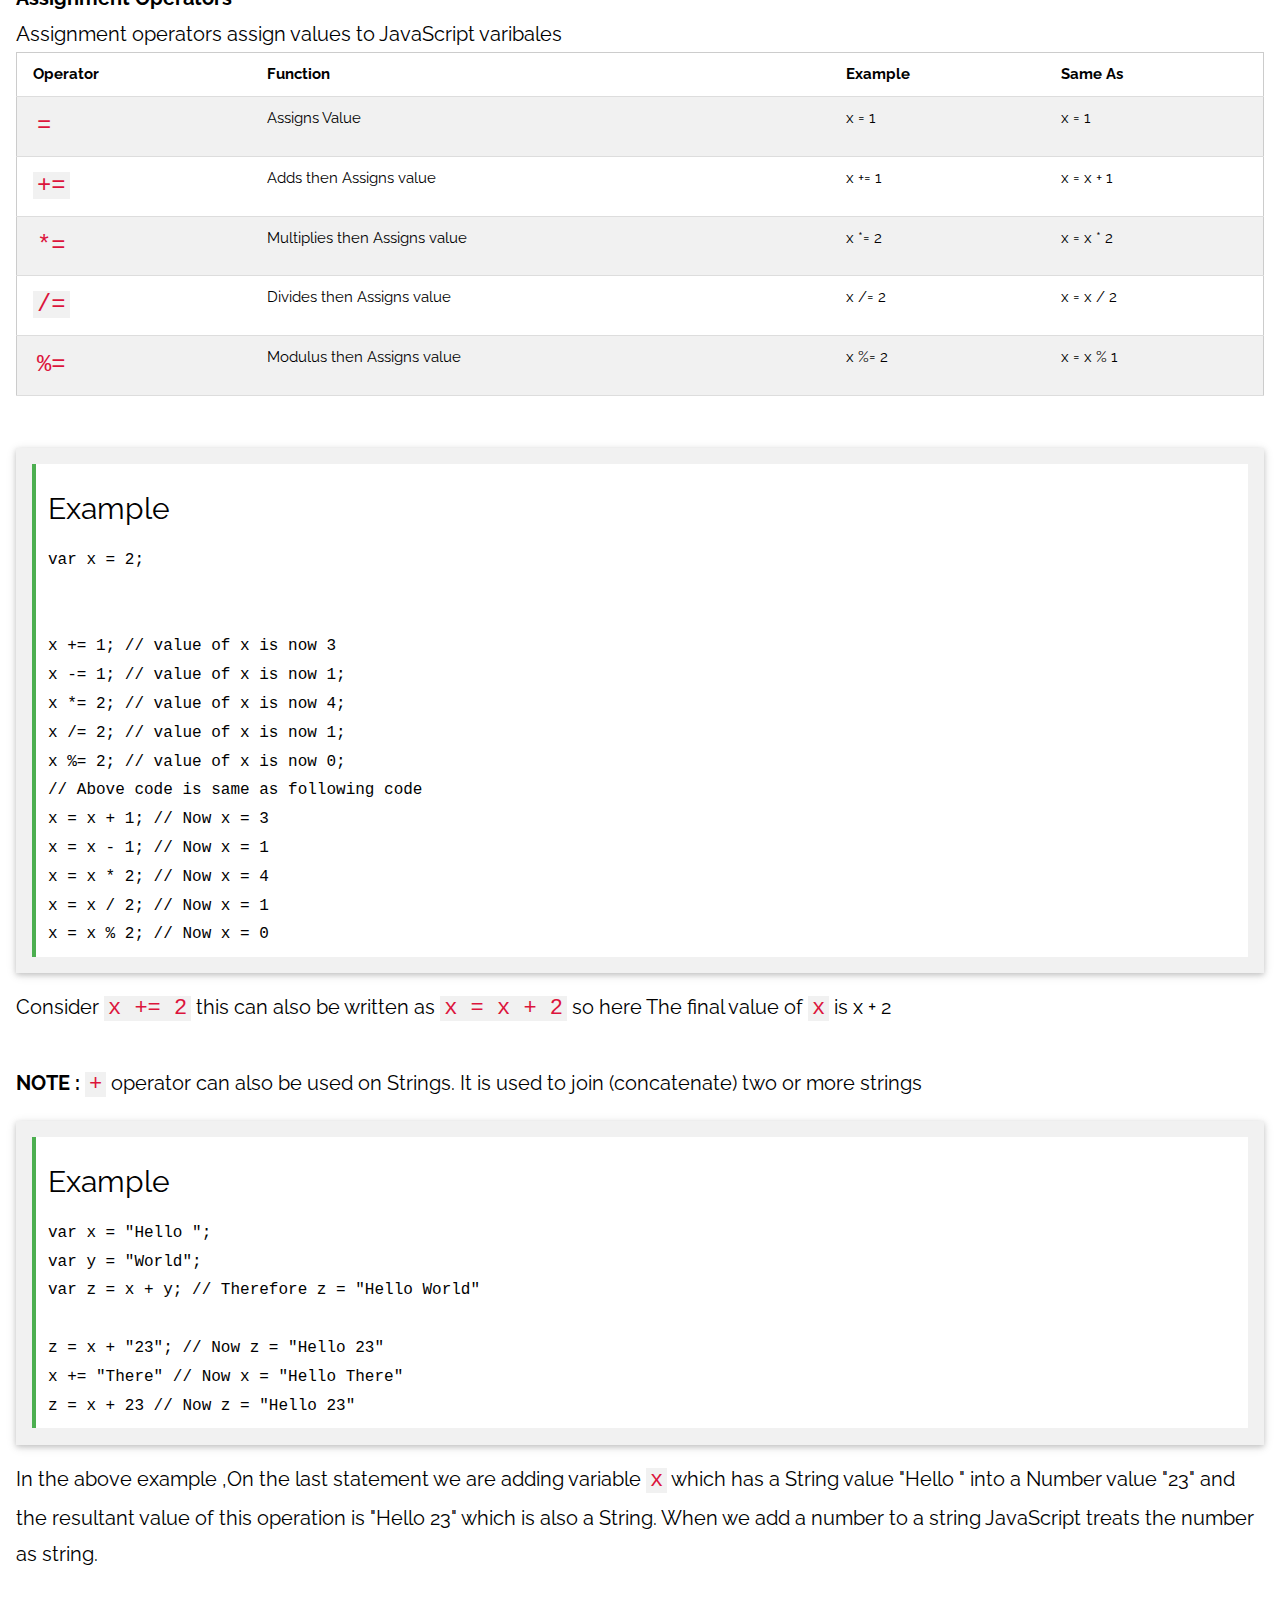
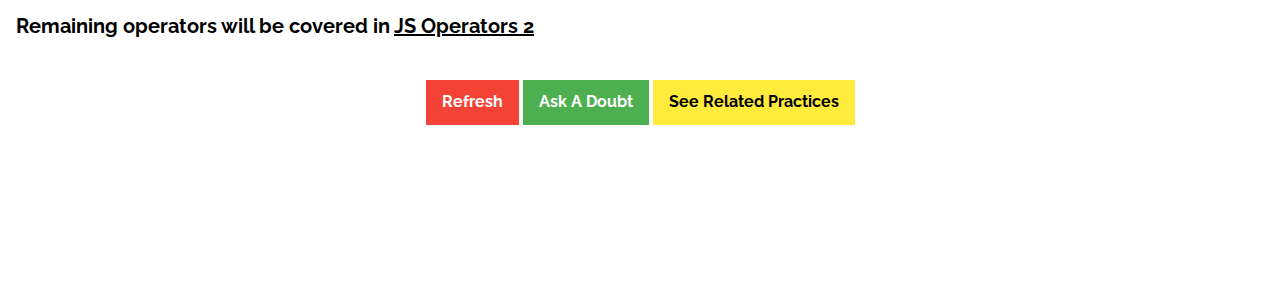
<file: jsoperators.html>
<!DOCTYPE html>
<html>
<title>JavaScript Operators</title>
<meta charset="UTF-8">
<meta name="viewport" content="width=device-width, initial-scale=1">
<link rel="stylesheet" href="https://www.w3schools.com/w3css/4/w3.css">
<link rel="stylesheet" href="https://fonts.googleapis.com/css?family=Raleway">
<link rel="stylesheet" href="https://cdnjs.cloudflare.com/ajax/libs/font-awesome/4.7.0/css/font-awesome.min.css">
<link rel="stylesheet" href="style.css">
<script src="main.js"></script>
<style>
body,h1,h2,h3,h4,h5,h6 {font-family: "Raleway", sans-serif}

body, html {
  height: 100%;
  line-height: 1.8;
}

.w3-bar .w3-button {
  padding: 16px;
}
</style>
<body>

<!-- Navbar (sit on top) -->
<div class="w3-top">
    <div class="ps-popup" style="display:none;" id="popup"></div>
    
  <div class="w3-bar w3-white w3-card" id="myNavbar">
    <a href="#home" class="w3-bar-item w3-button w3-wide" id="navv">JS Operators</a>
 
    <!-- Hide right-floated links on small screens and replace them with a menu icon -->

    <a href="javascript:void(0)" class="w3-bar-item w3-button w3-right w3-hide-large w3-hide-medium" onclick="w3_open()">
      <i class="fa fa-bars"></i>
    </a>
    
    <select onchange="changeLang()" class="w3-bar-item w3-right w3-button" id="language">
      <option value="english">English</option>
      <option value="hindi">Hindi</option>
      <option value="marathi">Marathi</option>
    </select>
    
  </div>
</div>

<!-- Sidebar on small screens when clicking the menu icon -->
<div id="navI"></div>
<!-- NAV END --> 
<div id="blur">
<!-- DEFINITIONS -->
<div class="w3-container" style="padding:80px 16px;">


  <!-- DEFINITION --> 
  <!-- EXAMPLE -->
  <english>
    Consider <code class="w3-codespan">a + b</code> here "a" and "b" are Operands and "+" is an operator. Operators are used to perform operations on Variables. 
    There are 5 types of Operators :
    <ul>
      <li>Arithmatic Operators </li>
      <li> Assignment Operators</li>
      <li> Comparison Operators</li>
      <li> Logical Operators</li>
      <li> Type Operators </li>
    </ul>
  <br>
  <b> Arithmatic Operators </b> <br>
  </english>
  <marathi style="display:none">
    <code class="w3-codespan">a + b</code> येथे विचार करा "a" आणि "b" ऑपरेंड आहेत आणि "+" एक ऑपरेटर आहे. व्हेरिएबल्सवर ऑपरेशन्स करण्यासाठी ऑपरेटर वापरतात.
    ऑपरेटरचे 5 प्रकार आहेत:
    <ul>
      <li>Arithmatic Operators </li>
      <li> Assignment Operators</li>
      <li> Comparison Operators</li>
      <li> Logical Operators</li>
      <li> Type Operators </li>
    </ul>
    <br>
    <b> Arithmatic Operators </b> <br>
  </marathi>
  <hindi style="display:none">
    विचार करें <code class="w3-codespan">a + b</code> यहां "a" और "b" ऑपरेंड हैं और "+" एक ऑपरेटर है। वेरिएबल्स पर संचालन करने के लिए ऑपरेटरों का उपयोग किया जाता है।
    5 प्रकार के ऑपरेटर हैं:
    <ul>
      <li>Arithmatic Operators </li>
      <li> Assignment Operators</li>
      <li> Comparison Operators</li>
      <li> Logical Operators</li>
      <li> Type Operators </li>
    </ul>
    <br>
    <b> Arithmatic Operators </b> <br>
  </hindi>
  
    <div class="w3-panel w3-card w3-light-grey">
    <div class="w3-code jsHigh notranslate">
      <h2> Example </h2> 
     var x = 2; <br>
     var y = 5; <br>
     var z = x + y; // Therefore z = 7; <br>
     <br>
     z = x - y; // Now z = -3 <br>
     z = x * y; // Now z = 10 <br>
     z = x / y; // Now z = 0.4 <br>
     z = x % y; // Now z = 2 <br>
     z = x++; // Now z = 3 <br>
     z = x--; // Now z = 1 
    </div>
    <!-- EXAMPLE E -->
    </div>
    <!-- OUTPUT E -->
    
  <english>
    <code class="w3-codespan">=</code> is an assignment operator which assigns values to variables. In 3rd statement we assigned the value of <code class="w3-codespan">x + y</code> which is 7 to the variable <code class="w3-codespan">z</code> 
    <br> <br>
  </english>
  <marathi style="display:none">
    <code class="w3-codespan">=</code> असाईनमेंट ऑपरेटर आहे जो व्हेरिएबल्सला व्हॅल्यूज नियुक्त करतो. तिसऱ्या विधानात आम्ही <code class="w3-codespan">x + y</code> चे मूल्य दिले आहे जे <code class="w3-codespan">z</code> चे 7 आहे.
  </marathi>
  <hindi style="display:none">
    <code class="w3-codespan">=</code> एक असाइनमेंट ऑपरेटर है जो वेरिएबल को वैल्यू असाइन करता है। तीसरे स्टेटमेंट में हमने <code class="w3-codespan">x + y</code> का मान दिया है जो कि वेरिएबल <code class="w3-codespan">z</code> के लिए 7 है।
  </hindi>
        <table class="w3-table w3-striped w3-medium w3-border w3-bordered">
          <tr>
            <td> <b> Operator <b></b> </td>
            <td> <b> Name </b> </td>
            <td> <b>Definition </b></td>
          </tr>
          <tr>
             <td class="w3-large"> <big><code class="w3-codespan">+</code></big>
             </td>
             <td> Addition </td>
             <td> Adds two or more variables </td>
           </tr>
           <tr>
             <td class="w3-large"> <big><code class="w3-codespan">-</code></big>
             </td>
             <td> Substraction </td>
             <td> Substracts two or more variables </td>
           </tr>
           <tr>
             <td class="w3-large"> <big><code class="w3-codespan">*</code></big>
             </td>
             <td> Multiplication </td>
             <td> Multiplies two or more variables </td>
           </tr>
           <tr>
             <td class="w3-large"> <big><code class="w3-codespan">-</code></big>
             </td>
             <td> Division </td>
             <td> Divides two or more variables </td>
           </tr>
           <tr>
             <td class="w3-large"> <big><code class="w3-codespan">%</code></big>
             </td>
             <td> Modulus </td>
             <td> Gives remainder of Division of 2 variables </td>
           </tr>
           <tr>
             <td class="w3-large"> <big><code class="w3-codespan">++</code></big>
             </td>
             <td> Increment </td>
             <td> Increases value of a variable by 1; Uses : x++</td>
           </tr>
           <tr>
             <td class="w3-large"> <big><code class="w3-codespan">--</code></big>
             </td>
             <td> Decrement </td>
             <td> Decreases value of a variable by 1; Uses : x--</td>
           </tr>
           
        </table>
        <br>
        <english>
          <code class="w3-codespan">x++</code> adds 1 into <code class="w3-codespan">x</code> variable. It's like doing <code class="w3-codespan">x = x + 1</code>
          
         
        <br><br>
        <english>
          <b>Assignment Operators</b> <br>
          Assignment operators assign values to JavaScript varibales
          
        </english>
         <marathi style="display:none">
           <b>Assignment Operators</b> <br>
           असाइनमेंट ऑपरेटर जावास्क्रिप्ट व्हेरिएबल्सला व्हॅल्यूज नियुक्त करतात
          </marathi>
          <hindi style="display:none">
            <b>Assignment Operators</b> <br>
            असाइनमेंट ऑपरेटर JavaScript variables को मान प्रदान करते हैं
          </hindi>
              <table class="w3-table w3-striped w3-medium w3-border w3-bordered">
          <tr>
            <td> <b> Operator <b></b> </td>
            <td> <b> Function </b> </td>
            <td> <b>Example </b></td>
            <td> <b>Same As </b></td>
          </tr>
          <tr>
             <td class="w3-large"> <big><code class="w3-codespan">=</code></big>
             </td>
             <td> Assigns Value</td>
             <td> x = 1 </td>
             <td> x = 1 </td>             
           </tr>
           <tr>
             <td class="w3-large"> <big><code class="w3-codespan">+=</code></big>
             </td>
             <td> Adds then Assigns value </td>
             <td> x += 1</td>
             <td> x = x + 1 </td>             
           </tr>
           <tr>
             <td class="w3-large"> <big><code class="w3-codespan">*=</code></big>
             </td>
             <td> Multiplies then Assigns value </td>
             <td> x *= 2 </td>
              <td> x = x * 2 </td>           
           </tr>
           <tr>
             <td class="w3-large"> <big><code class="w3-codespan">/=</code></big>
             </td>
             <td> Divides then Assigns value </td>
             <td> x /= 2 </td>
             <td> x = x / 2 </td>             
           </tr>
           <tr>
             <td class="w3-large"> <big><code class="w3-codespan">%=</code></big>
             </td>
             <td> Modulus then Assigns value </td>
             <td> x %= 2 </td>
             <td> x = x % 1 </td>             
           </tr>
        </table>
        <br>
        <!--- Examples -->
           <div class="w3-panel w3-card w3-light-grey">
             <div class="w3-code jsHigh notranslate">
               <h2> Example </h2>
               var x = 2; <br> <br>
               <br>
               x += 1; // value of x is now 3 <br>
               x -= 1; // value of x is now 1;<br>
               x *= 2; // value of x is now 4; <br>
               x /= 2; // value of x is now 1; <br>
               x %= 2; // value of x is now 0; <br>
               // Above code is same as following code <br>
               x = x + 1; // Now x = 3 <br>
               x = x - 1; // Now x = 1 <br>
               x = x * 2; // Now x = 4 <br>
               x = x / 2; // Now x = 1<br>
               x = x % 2; // Now x = 0 <br>
              
             </div>
             <!-- EXAMPLE E -->
           </div>
          <english>
            Consider <code class="w3-codespan">x += 2</code> this can also be written as <code class="w3-codespan">x = x + 2</code> so here The final value of <code class="w3-codespan">x</code> is x + 2
             
            <br><br>
            <b> NOTE : </b> <code class="w3-codespan">+</code> operator can also be used on Strings. It is used to join (concatenate) two or more strings
          </english>
          <marathi style="display:none">
            <code class="w3-codespan">x += 2</code> याचा विचार करा हे <code class="w3-codespan">x = x + 2</code> म्हणून देखील लिहिले जाऊ शकते जेणेकरून येथे अंतिम मूल्य <code class="w3-codespan">x</code> x + 2 आहे
            
            <br><br>
            <b> NOTE : </b> <code class="w3-codespan">+</code> ऑपरेटर स्ट्रिंगवर देखील वापरला जाऊ शकतो. दोन किंवा अधिक Strings मध्ये सामील होण्यासाठी (कॉंकॅनेट) वापरली जाते
          </marathi>
          <hindi style="display:none">
            <code class="w3-codespan">x += 2</code> पर विचार करें इसे <code class="w3-codespan">x = x + 2</code> के रूप में भी लिखा जा सकता है, इसलिए यहां अंतिम मान <code class="w3-codespan">x</code> x + 2 . है
            
            <br><br>
            <b> NOTE : </b> स्ट्रिंग्स पर <code class="w3-codespan">+</code> ऑपरेटर का भी इस्तेमाल किया जा सकता है। इसका उपयोग दो या दो से अधिक तारों को जोड़ने (सम्मिलित) करने के लिए किया जाता है
          </hindi>
                <div class="w3-panel w3-card w3-light-grey">
                  <div class="w3-code jsHigh notranslate">
                    <h2> Example </h2>
                    var x = "Hello "; <br>
                    var y = "World"; <br>
                    var z = x + y; // Therefore z = "Hello World" <br><br>
                    
                    z = x + "23"; // Now z = "Hello 23" <br>
                    x += "There" // Now x = "Hello There" <br>
                    z = x + 23 // Now z = "Hello 23"
                  </div>
                  <!-- EXAMPLE E -->
                </div>
          <english>
             In the above example ,On the last statement we are adding variable <code class="w3-codespan">x</code> which has a String value "Hello " into a Number value "23" and the resultant value of this operation is "Hello 23" which is also a String. When we add a number to a string JavaScript treats the number as string.
             <br><br>
             <b> Remaining operators will be covered in <a href="jsoperators2.html">JS Operators 2</a></b> <br><br>
          </english>
          <marathi style="display:none">
            वरील उदाहरणात, शेवटच्या वक्तव्यावर आपण <code class="w3-codespan">x</code> बदलत आहोत ज्यात "Hello" क्रमांकाचे मूल्य "23" आणि या ऑपरेशनचे परिणामी मूल्य आहे. "Hello 23" देखील एक String आहे. जेव्हा आम्ही स्ट्रिंगमध्ये एखादी संख्या समाविष्ट करतो तेव्हा जावास्क्रिप्ट नंबरला स्ट्रिंग मानते.
            <br><br>
            <b> उर्वरित ऑपरेटर <a href="jsoperators2.html">JS Operators 2</a> मध्ये कव्हर केले जातील</b> <br><br>
          </marathi>
          <hindi style="display:none">
             उपरोक्त उदाहरण में, अंतिम स्टेटमेंट में हम वेरिएबल <code class="w3-codespan">x</code> जोड़ रहे हैं, जिसमें एक स्ट्रिंग वैल्यू "Hello" को एक नंबर वैल्यू "23" में और इस ऑपरेशन के परिणामी वैल्यू है "Hello 23" है जो एक स्ट्रिंग भी है। जब हम एक स्ट्रिंग में एक संख्या जोड़ते हैं तो जावास्क्रिप्ट संख्या को स्ट्रिंग के रूप में मानता है।
             <br><br>
             <b> शेष ऑपरेटरों को <a href="jsoperators2.html">JS Operators 2</a> में शामिल किया जाएगा</b> <br><br>
          </hindi>
    
<!-- DEFINITIONS END -->

<!-- FOOTER BEGIN -->
  <div class="w3-center" style="padding-bottom: 90px;">
<small>
    <button onclick="location.reload()" class="w3-button w3-red"><b> Refresh</b> </button>

        <button onclick="askAD()" class="w3-button w3-green"> <b>
          Ask A Doubt </b></button>
              <button onclick="srp(document.title)" class="w3-button w3-yellow"> <b>See Related Practices</b></button>
 </small>
  </div>
 </div>
</div>



<script>
try {
placeItems()
} catch (e) {
  alert("An Error occured, Try refreshing the app using the Refresh button given at the bottom");
}

function onClick(element) {
  document.getElementById("img01").src = element.src;
  document.getElementById("modal01").style.display = "block";
  var captionText = document.getElementById("caption");
  captionText.innerHTML = element.alt;
}


// Toggle between showing and hiding the sidebar when clicking the menu icon
var mySidebar = document.getElementById("mySidebar");

function w3_open() {
  if (mySidebar.style.display === 'block') {
    mySidebar.style.display = 'none';
  } else {
    mySidebar.style.display = 'block';
  }
}

// Close the sidebar with the close button
function w3_close() {
    mySidebar.style.display = "none";
}
</script>

</body>
</html>
</file>
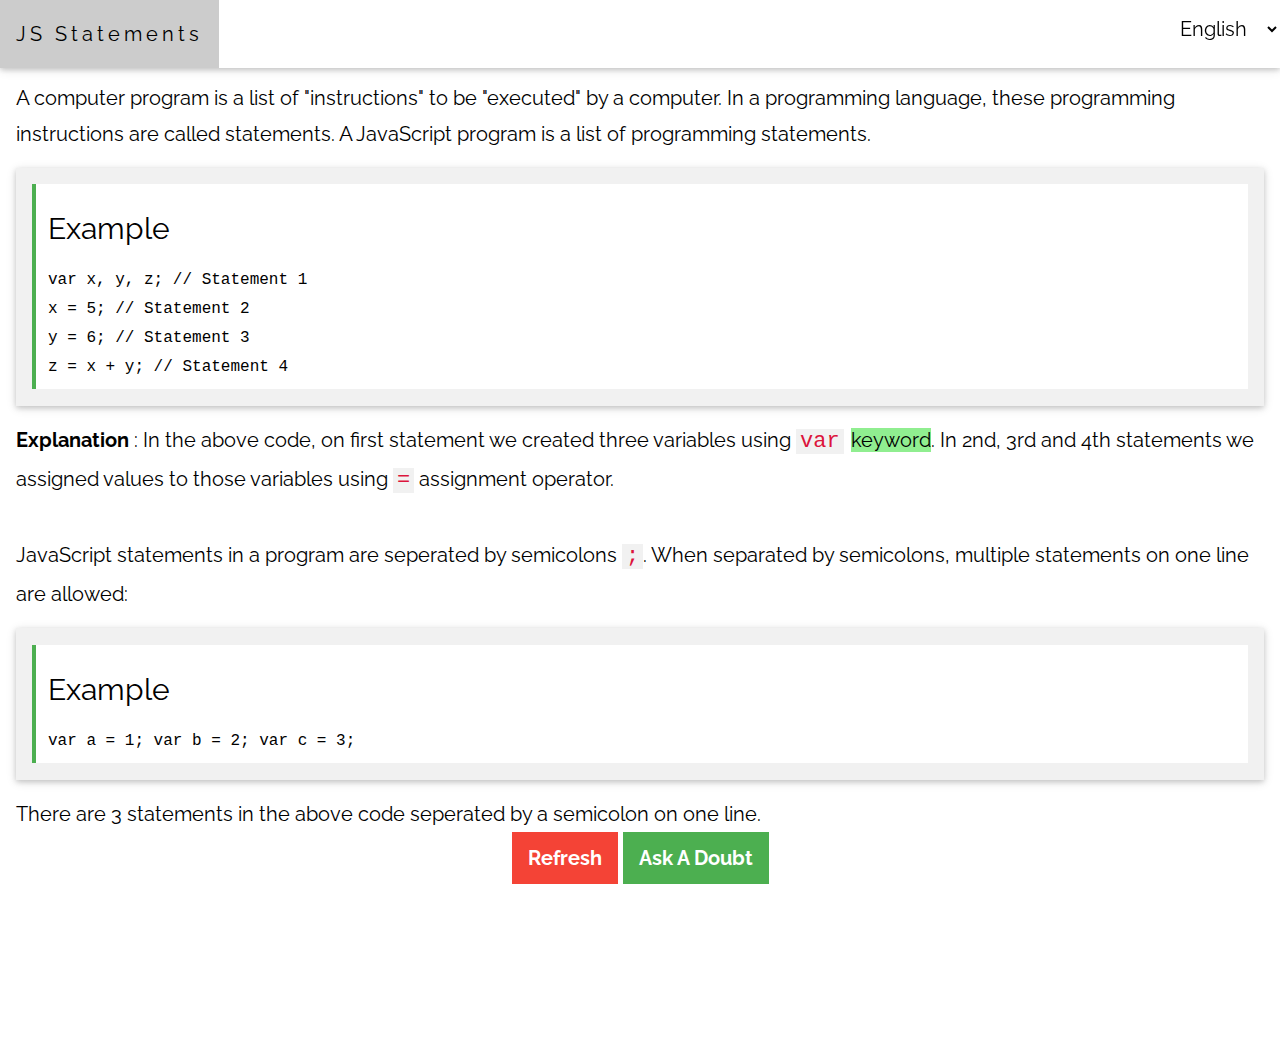
<file: jsstatements.html>
<!DOCTYPE html>
<html>
<title>JavaScript Statements</title>
<meta charset="UTF-8">
<meta name="viewport" content="width=device-width, initial-scale=1">
<link rel="stylesheet" href="https://www.w3schools.com/w3css/4/w3.css">
<link rel="stylesheet" href="https://fonts.googleapis.com/css?family=Raleway">
<link rel="stylesheet" href="https://cdnjs.cloudflare.com/ajax/libs/font-awesome/4.7.0/css/font-awesome.min.css">
<link rel="stylesheet" href="style.css">
<script src="main.js"></script>
<style>
body,h1,h2,h3,h4,h5,h6 {font-family: "Raleway", sans-serif}

body, html {
  height: 100%;
  line-height: 1.8;
}

.w3-bar .w3-button {
  padding: 16px;
}
</style>
<body>

<!-- Navbar (sit on top) -->
<div class="w3-top">
    <div class="ps-popup" style="display:none" id="popup"></div>
    
  <div class="w3-bar w3-white w3-card" id="myNavbar">
    <a href="#home" class="w3-bar-item w3-button w3-wide" id="navv">JS Statements</a>
 
    <!-- Hide right-floated links on small screens and replace them with a menu icon -->

    <a href="javascript:void(0)" class="w3-bar-item w3-button w3-right w3-hide-large w3-hide-medium" onclick="w3_open()">
      <i class="fa fa-bars"></i>
    </a>
    
    <select onchange="changeLang()" class="w3-bar-item w3-right w3-button" id="language">
      <option value="english">English</option>
      <option value="hindi">Hindi</option>
      <option value="marathi">Marathi</option>
    </select>
    
  </div>
</div>

<!-- Sidebar on small screens when clicking the menu icon -->
<div id="navI"></div>
<!-- NAV END --> 
<div id="blur">
<!-- DEFINITIONS -->
<div class="w3-container" style="padding:80px 16px;">
  <english>
    A computer program is a list of "instructions" to be "executed" by a computer.
    In a programming language, these programming instructions are called statements.
    A JavaScript program is a list of programming statements.
  </english>
  <marathi style="display:none"> 
    संगणक प्रोग्राम संगणकाद्वारे "कार्यान्वित" करण्याच्या "सूचना" ची यादी असते. प्रोग्रामिंग भाषेत या प्रोग्रामिंग निर्देशांना स्टेटमेंट्स म्हणतात. JavaScript प्रोग्राम प्रोग्रामिंग स्टेटमेंट्सची सूची आहे.
  </marathi>
  <hindi style="display:none"> 
    एक कंप्यूटर प्रोग्राम एक कंप्यूटर द्वारा "निष्पादित" किए जाने वाले "निर्देशों" की एक सूची है। एक प्रोग्रामिंग भाषा में, इन प्रोग्रामिंग निर्देशों को स्टेटमेंट कहा जाता है। एक JavaScript प्रोग्राम प्रोग्रामिंग स्टेटमेंट की एक सूची है।
  </hindi>
  <!-- DEFINITION --> 
  <!-- EXAMPLE -->
  
    <div class="w3-panel w3-card w3-light-grey">
    <div class="w3-code jsHigh notranslate">
      <h2> Example </h2> 
      var x, y, z;  // Statement 1 <br>
      x = 5;  // Statement 2 <br>
      y = 6;  // Statement 3 <br>
      z = x + y;  // Statement 4 <br>
    </div>
    </div>
    <!-- EXAMPLE E -->
  <english>
    <b> Explanation </b> : In the above code, on first statement we created three variables using <code class="w3-codespan">var</code> <info>keyword</info>. In 2nd, 3rd and 4th statements we assigned values to those variables using <code class="w3-codespan">=</code> assignment operator. <br> <br>
    JavaScript statements in a program are seperated by semicolons <code class="w3-codespan">;</code>. When separated by semicolons, multiple statements on one line are allowed:
  </english>
  <marathi style="display:none">
    <b> स्पष्टीकरण </b> : वरील कोडमध्ये, प्रथम विधानानुसार आम्ही <code class="w3-codespan">var</code> <info>keyword</info> वापरून तीन variables तयार केले. दुसर्‍या, तिसर्‍या आणि चौथ्या स्टेटमेंटमध्ये आम्ही <code class="w3-codespan">=</code> असाइनमेंट ऑपरेटर वापरुन त्या व्हेरिएबल्सना values नियुक्त केली. <br> <br>
     प्रोग्राममधील JavaScript स्टेटमेंट्स अर्धविराम <code class="w3-codespan">;</code> द्वारे विभक्त केलेली आहेत. अर्धविरामांनी वेगळं केल्यावर, एका ओळीवर एकाधिक विधानांना परवानगी आहे:
  </marathi>
  <hindi style="display:none">
    <b> Explanation </b> : उपरोक्त कोड में, पहले स्टेटमेंट पर हमने <code class="w3-codespan">var</code> <info>keyword</info> का उपयोग करके तीन वेरिएबल बनाए। दूसरे, तीसरे और चौथे स्टेटमेंट में हमने <code class = "w3-codespan"> = </code> असाइनमेंट ऑपरेटर का उपयोग करके उन वेरिएबल्स को वैल्यू असाइन की। <br> <br>
    किसी प्रोग्राम में JavaScript स्टेटमेंट को अर्धविराम से अलग किया जाता है <code class = "w3-codespan">; </code>। अर्धविराम द्वारा अलग किए जाने पर, एक पंक्ति पर एकाधिक कथनों की अनुमति है:
  </hindi>
    <div class="w3-panel w3-card w3-light-grey">
     <div class="w3-code jsHigh notranslate">
       <h2> Example </h2>
      var a = 1; var b = 2; var c = 3;
     </div>
   </div>
  <english>
    There are 3 statements in the above code seperated by a semicolon on one line.
  </english>
  <marathi style="display:none">
    उपरोक्त कोडमध्ये एक ओळ वर अर्धविराम विभक्त 3 स्टेटमेन्ट्स आहेत.
  </marathi>
  <hindi style="display:none">
    उपरोक्त कोड में एक पंक्ति पर अर्धविराम द्वारा अलग किए गए 3 कथन हैं.
  </hindi>  
<!-- DEFINITIONS END -->

<!-- FOOTER BEGIN -->
  <div class="w3-center" style="padding-bottom: 90px;">

    <button onclick="location.reload()" class="w3-button w3-red"><b> Refresh</b> </button>
        <button onclick="askAD()" class="w3-button w3-green"> <b>
          Ask A Doubt </b></button>
  </div>
 </div>
</div>



<script>
placeItems()

function onClick(element) {
  document.getElementById("img01").src = element.src;
  document.getElementById("modal01").style.display = "block";
  var captionText = document.getElementById("caption");
  captionText.innerHTML = element.alt;
}


// Toggle between showing and hiding the sidebar when clicking the menu icon
var mySidebar = document.getElementById("mySidebar");

function w3_open() {
  if (mySidebar.style.display === 'block') {
    mySidebar.style.display = 'none';
  } else {
    mySidebar.style.display = 'block';
  }
}

// Close the sidebar with the close button
function w3_close() {
    mySidebar.style.display = "none";
}
</script>

</body>
</html>
</file>
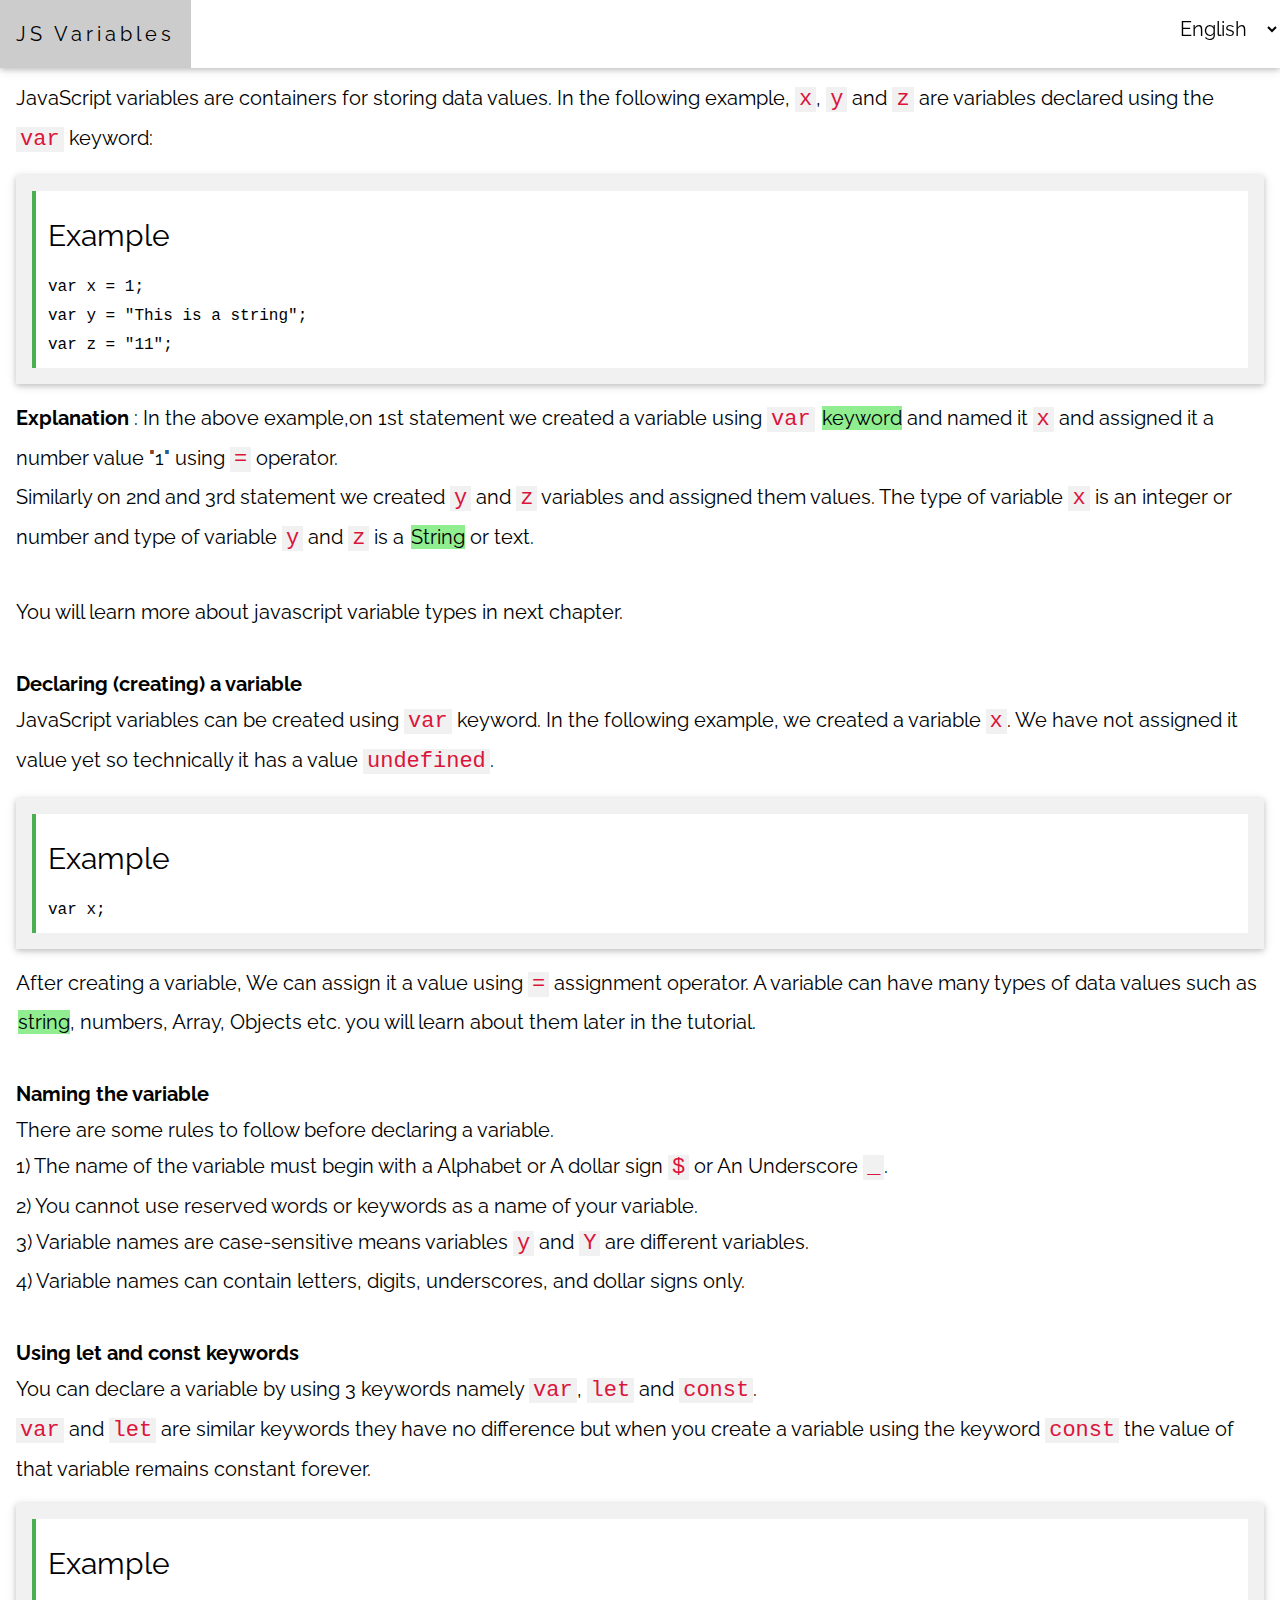
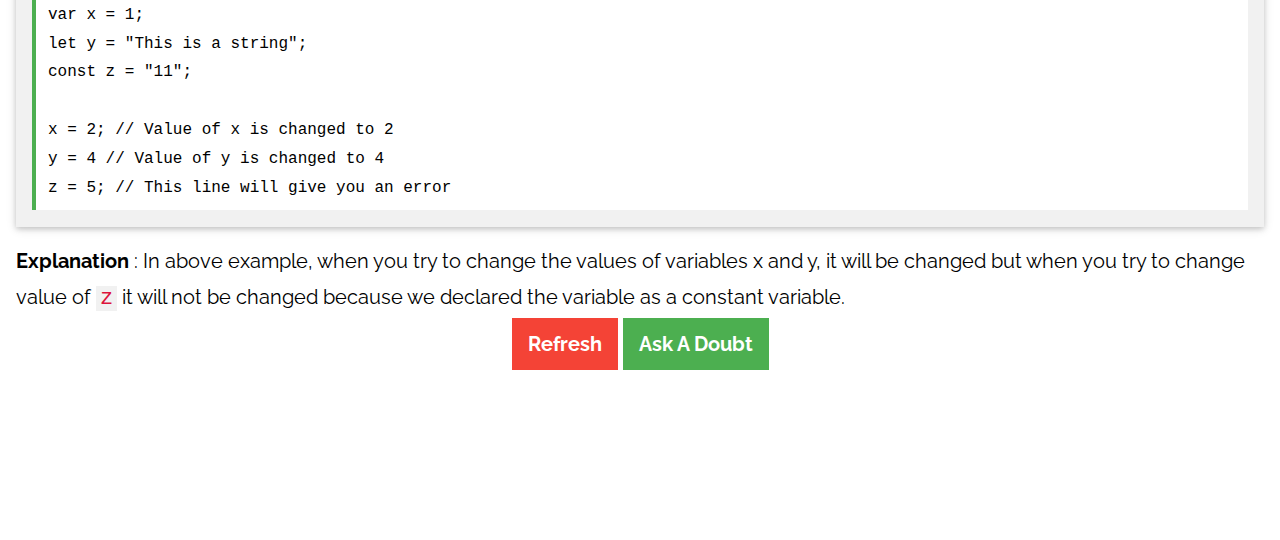
<file: jsvariables.html>
<!DOCTYPE html>
<html>
<title>JavaScript Variables</title>
<meta charset="UTF-8">
<meta name="viewport" content="width=device-width, initial-scale=1">
<link rel="stylesheet" href="https://www.w3schools.com/w3css/4/w3.css">
<link rel="stylesheet" href="https://fonts.googleapis.com/css?family=Raleway">
<link rel="stylesheet" href="https://cdnjs.cloudflare.com/ajax/libs/font-awesome/4.7.0/css/font-awesome.min.css">
<link rel="stylesheet" href="style.css">
<script src="main.js"></script>
<style>
body,h1,h2,h3,h4,h5,h6 {font-family: "Raleway", sans-serif}

body, html {
  height: 100%;
  line-height: 1.8;
}

.w3-bar .w3-button {
  padding: 16px;
}
</style>
<body>

<!-- Navbar (sit on top) -->
<div class="w3-top">
    <div class="ps-popup" style="display:none;" id="popup"></div>
    
  <div class="w3-bar w3-white w3-card" id="myNavbar">
    <a href="#home" class="w3-bar-item w3-button w3-wide" id="navv">JS Variables</a>
 
    <!-- Hide right-floated links on small screens and replace them with a menu icon -->

    <a href="javascript:void(0)" class="w3-bar-item w3-button w3-right w3-hide-large w3-hide-medium" onclick="w3_open()">
      <i class="fa fa-bars"></i>
    </a>
    
    <select onchange="changeLang()" class="w3-bar-item w3-right w3-button" id="language">
      <option value="english">English</option>
      <option value="hindi">Hindi</option>
      <option value="marathi">Marathi</option>
    </select>
    
  </div>
</div>

<!-- Sidebar on small screens when clicking the menu icon -->
<div id="navI"></div>
<!-- NAV END --> 
<div id="blur">
<!-- DEFINITIONS -->
<div class="w3-container" style="padding:80px 16px;">
  <english>
    JavaScript variables are containers for storing data values.
    In the following example, <code class="w3-codespan">x</code>, <code class="w3-codespan">y</code> and <code class="w3-codespan">z</code> are variables declared using the <code class="w3-codespan">var</code> keyword:
  </english>
  <marathi style="display:none"> 
    JavaScript variables डेटा मूल्ये संचयित करण्यासाठी कंटेनर आहेत.
    खालील उदाहरणात, <code class="w3-codespan">x</code>, <code class="w3-codespan">y</code> <code class="w3-codespan">z</code> हे <code class="w3-codespan">var</code> keyword वापरून घोषित केलेले चल आहेत:
  </marathi>
  <hindi style="display:none"> 
    JavaScript variables डेटा मानों को संग्रहीत करने के लिए कंटेनर हैं।
    निम्नलिखित उदाहरण में, <code class="w3-codespan">x</code>, <code class="w3-codespan">y</code> और <code class="w3-codespan">z</code> <code class="w3-codespan">var</code> keyword का उपयोग करके घोषित variables हैं:
  </hindi>
  <!-- DEFINITION --> 
  <!-- EXAMPLE -->
  
    <div class="w3-panel w3-card w3-light-grey">
    <div class="w3-code jsHigh notranslate">
      <h2> Example </h2> 
     var x = 1; <br>
     var y = "This is a string"; <br>
     var z = "11"; <br>
    </div>
    <!-- EXAMPLE E -->
    </div>
  <english>
    <b> Explanation </b> : In the above example,on 1st statement we created a variable using <code class="w3-codespan">var</code> <info>keyword</info> and named it <code class="w3-codespan">x</code> and assigned it a number value "1" using <code class="w3-codespan">=</code> operator. <br>
    Similarly on 2nd and 3rd statement we created <code class="w3-codespan">y</code> and <code class="w3-codespan">z</code> variables and assigned them values. The type of variable <code class="w3-codespan">x</code> is an integer or number and type of variable <code class="w3-codespan">y</code> and <code class="w3-codespan">z</code> is a <info>String</info> or text. <br> <br> You will learn more about javascript variable types in next chapter.<br><br> 
  
    <b> Declaring (creating) a variable </b><br>
    JavaScript variables can be created using <code class="w3-codespan">var</code> keyword. In the following example, we created a variable <code class="w3-codespan">x</code>. We have not assigned it value yet so technically it has a value <code class="w3-codespan">undefined</code>.
  </english>
  <marathi style="display:none"> 
    <b> स्पष्टीकरण </b> : वरील उदाहरणात, पहिल्या विधानावर आम्ही <code class="w3-codespan">var</code> <info>keyword</info> वापरून variable तयार केले आणि त्यास <code class="w3-codespan">x</code> असे नाव दिले  आणि <code class = "w3-codespan"> = </code> ऑपरेटर वापरून "1" मूल्य निर्दिष्ट केले. <br>
    त्याचप्रमाणे दुसर्‍या आणि तिसर्‍या स्टेटमेंटवर आम्ही <code class="w3-codespan">y</code> आणि <code class = "w3-codespan">z</code> variables तयार केली आणि त्यांना values दिली. <code class="w3-codespan">x</code> चा प्रकार एक integer किंवा संख्या  आहे <code class="w3-codespan">y</code> आणि <code class="w3-codespan">z</code> <info>String</info> किंवा text आहे. <br><br> पुढील अध्यायात आपण JavaScript variables प्रकारांबद्दल अधिक जाणून घ्या. <br><br>
     
    <b> Variable घोषित करणे </b><br>
    JavaScript variables <code class="w3-codespan">var</code> keyword वापरून तयार करता येतात. पुढील उदाहरणात, आम्ही एक व्हेरिएबल <code class="w3-codespan">x</code> तयार केला. आम्ही अद्याप त्याचे मूल्य निर्दिष्ट केलेले नाही म्हणून तांत्रिकदृष्ट्या त्याचे मूल्य <code class="w3-codespan">undefined</code> आहे.
  </marathi>
  <hindi style="display:none"> 
    उपरोक्त उदाहरण में, पहले स्टेटमेंट पर हमने <code class="w3-codespan">var</code> <info>keyword</info> का उपयोग करके एक variable बनाया और इसे <code class="w3-codespan">x</code> नाम दिया और इसे <code class="w3-codespan">+</code> ऑपरेटर का उपयोग करके एक संख्या मान "1" असाइन किया। <br>
    इसी तरह दूसरे और तीसरे स्टेटमेंट पर हमने <code class="w3-codespan">y</code> और <code class="w3-codespan">z</code> variables बनाए और उन्हें values दिया। Variable <code class="w3-codespan">x</code> का प्रकार एक integer या संख्या है और variables <code class="w3-codespan">y</code> और <code class="w3-codespan">z</code> एक <info>String</info> या text है।। <br> <br> आप अगले अध्याय में JavaScript variables प्रकारों के बारे में और जानेंगे। <br> <br>
    
    <b> एक variable घोषित करना </b><br> 
    JavaScript variables को <code class="w3-codespan">var</code> keyword का उपयोग करके बनाया जा सकता है। निम्नलिखित उदाहरण में, हमने एक variable <code class="w3-codespan">x</code> बनाया है। हमने इसे अभी तक मान नहीं दिया है इसलिए तकनीकी रूप से इसका एक मान है <code class="w3-codespan">undefined</code>।
  </hindi>
    <!-- EXAMPLE -->
  
    <div class="w3-panel w3-card w3-light-grey">
    <div class="w3-code jsHigh notranslate">
      <h2> Example </h2> 
     var x;
    </div>
    <!-- EXAMPLE E -->
    </div>
  
  <english>
    After creating a variable, We can assign it a value using <code class="w3-codespan">=</code> assignment operator. A variable can have many types of data values such as <info>string</info>, numbers, Array, Objects etc. you will learn about them later in the tutorial.
    <br><br>
  
    <b> Naming the variable </b><br>
    There are some rules to follow before declaring a variable. <br>
    1) The name of the variable must begin with a Alphabet or A dollar sign <code class="w3-codespan">$</code> or An Underscore <code class="w3-codespan">_</code>. <br>
    2) You cannot use reserved words or keywords as a name of your variable. <br>
    3) Variable names are case-sensitive means variables <code class="w3-codespan">y</code> and <code class="w3-codespan">Y</code> are different variables.<br>
    4) Variable names can contain letters, digits, underscores, and dollar signs only.
  
    <br><br>
  
    <b> Using let and const keywords </b><br>
    You can declare a variable by using 3 keywords namely <code class="w3-codespan">var</code>,
    <code class="w3-codespan">let</code> and <code class="w3-codespan">const</code>. <br> <code class="w3-codespan">var</code> and <code class="w3-codespan">let</code> are similar keywords they have no difference but when you create a variable using the keyword <code class="w3-codespan">const</code> the value of that variable remains constant forever. 
  </english>
  <marathi style="display:none">
    Variable बनवल्यानंतर आपण त्याला <code class="w3-codespan">=</code> असाइनमेंट ऑपरेटर वापरुन व्हॅल्यू देऊ शकतो. व्हेरिएबलमध्ये अनेक प्रकारची डेटा व्हॅल्यूज असू शकतात जसे की <info>String</info>, Number, Array, Objects, इ. आपण त्याबद्दल नंतर शिकू.
    <br><br>
    
    <b> Variable चे नाव देणे </b><br>
    Variable घोषित करण्यापूर्वी त्याचे काही नियम पाळले जातील. <br>
    १) व्हेरिएबलच्या नावाची अक्षरे किंवा डॉलर चिन्हाने <code class="w3-codespan">$</code> किंवा अंडरस्कोर <code class="w3-codespan">_</code> ने प्रारंभ होणे आवश्यक आहे. <br>
    २) आपण आपल्या व्हेरिएबलचे नाव म्हणून आरक्षित शब्द किंवा कीवर्ड वापरू शकत नाही. <br>
    ३) व्हेरिएबल नावे केस सेन्सेटिव्ह म्हणजे व्हेरिएबल्स <code class="w3-codespan">y</code> आणि <code class="w3-codespan">Y</code> हे भिन्न व्हेरिएबल्स आहेत. <br>
    ४) व्हेरिएबल नावांमध्ये फक्त अक्षरे, अंक, अंडरस्कोर आणि डॉलर चिन्हे असू शकतात.
    
    <br><br>
    
    <b> let आणि const कीवर्ड वापरणे </b><br>
    व्हेरिएबलची घोषणा आपण 3 कीवर्ड अर्थात <code class="w3-codespan">var</code>,
    <code class="w3-codespan">let</code> आणि <code class="w3-codespan">const</code> करू शकता. <br> <code class="w3-codespan">var</code> आणि <code class="w3-codespan">let</code> सारखे कीवर्ड आहेत त्यांना फरक नाही पण जेव्हा तुम्ही कीवर्ड <code class="w3-codespan">const</code> चा वापर करून व्हेरिएबल तयार कराल तेव्हा त्या व्हेरिएबलचे मूल्य कायम राहील.
  </marathi>
  <hindi style="display:none"> 
    एक variable बनाने के बाद, हम इसे <code class="w3-codespan">=</code> असाइनमेंट ऑपरेटर का उपयोग करके एक मान निर्दिष्ट कर सकते हैं। एक वेरिएबल में कई प्रकार के डेटा मान हो सकते हैं जैसे <info>String</info>, Number, Array, Objects आदि। आप उनके बारे में बाद में ट्यूटोरियल में जानेंगे।
    <br><br>
    
    <b> चर का नामकरण </b><br>
    Variable घोषित करने से पहले पालन करने के लिए कुछ नियम हैं| <br>
    1) Variable का नाम वर्णमाला या डॉलर चिह्न <code class="w3-codespan">$</code> या एक अंडरस्कोर <code class="w3-codespan">_</code> से शुरू होना चाहिए। <br>
    2) आप अपने वेरिएबल के नाम के रूप में आरक्षित शब्दों या कीवर्ड का उपयोग नहीं कर सकते। <br>
    3) वेरिएबल नाम केस-संवेदी होते हैं अर्थात वेरिएबल <code class="w3-codespan">y</code> और <code class="w3-codespan">Y</code> अलग-अलग वेरिएबल होते हैं। <br>
    4) परिवर्तनीय नामों में केवल अक्षर, अंक, अंडरस्कोर और डॉलर चिह्न हो सकते हैं।
    
    <br><br>
    
    <b> let और const कीवर्ड का उपयोग करना </b><br>
    आप 3 कीवर्ड का उपयोग करके एक वेरिएबल घोषित कर सकते हैं <code class="w3-codespan">var</code>,
    <code class="w3-codespan">let</code> और <code class="w3-codespan">const</code>। <br> <code class="w3-codespan">var</code> और <code class="w3-codespan">let</code> एक जैसे कीवर्ड हैं उनमें कोई अंतर नहीं है लेकिन जब आप <code class="w3-codespan">const</code> कीवर्ड का उपयोग करके एक वेरिएबल बनाते हैं उस वेरिएबल का मान हमेशा स्थिर रहता है।
  </hindi>
    <!-- EXAMPLE -->
  
    <div class="w3-panel w3-card w3-light-grey">
    <div class="w3-code jsHigh notranslate">
      <h2> Example </h2> 
     var x = 1; <br>
     let y = "This is a string"; <br>
     const z = "11"; <br>
     <br>
     x = 2; // Value of x is changed to 2 <br>
     y = 4 // Value of y is changed to 4 <br>
     z = 5; // This line will give you an error <br>
     
    </div>
    <!-- EXAMPLE E -->
    </div>
  <english>
    <b> Explanation </b> : In above example, when you try to change the values of variables x and y, it will be changed but when you try to change value of <code class="w3-codespan">z</code> it will not be changed because we declared the variable as a constant variable.
  </english>
  <marathi style="display:none"> 
    <b> स्पष्टीकरण </b> : वरील उदाहरणात, आपण व्हेरिएबल्स x आणि y ची व्हॅल्यू बदलण्याचा प्रयत्न करता तेव्हा ते बदलले जातील परंतु जेव्हा आपण <code class="w3-codespan">z</code> चे व्हॅल्यू बदलण्याचा प्रयत्न कराल तेव्हा ते होणार नाही कारण आम्ही constant variable घोषित केले.
  </marathi>
  <hindi style="display:none"> 
    <b> Explanation </b> : उपरोक्त उदाहरण में, जब आप चर x और y के मानों को बदलने का प्रयास करते हैं, तो यह बदल जाएगा लेकिन जब आप <code class="w3-codespan">z</code> के मान को बदलने का प्रयास करेंगे तो यह नहीं होगाा क्योंकि हमने चर को एक स्थिर चर के रूप में घोषित किया था।
  </hindi>
    <!-- DEFINITIONS END -->

    <!-- FOOTER BEGIN -->
  <div class="w3-center" style="padding-bottom: 90px;">

    <button onclick="location.reload()" class="w3-button w3-red"><b> Refresh</b> </button>
        <button onclick="askAD()" class="w3-button w3-green"> <b>
          Ask A Doubt </b></button>
  </div>
 </div>
</div>



<script>
try {
placeItems()
} catch (e) {
  alert("Try refreshing the app using the Refresh button given at the bottom");
}

function onClick(element) {
  document.getElementById("img01").src = element.src;
  document.getElementById("modal01").style.display = "block";
  var captionText = document.getElementById("caption");
  captionText.innerHTML = element.alt;
}


// Toggle between showing and hiding the sidebar when clicking the menu icon
var mySidebar = document.getElementById("mySidebar");

function w3_open() {
  if (mySidebar.style.display === 'block') {
    mySidebar.style.display = 'none';
  } else {
    mySidebar.style.display = 'block';
  }
}

// Close the sidebar with the close button
function w3_close() {
    mySidebar.style.display = "none";
}
</script>

</body>
</html>
</file>
<file: style.css>
body {
    font-size: 15pt;
}

info {
  background:lightgreen;
  margin-left:2px;
}

.ps-popup {
  position: absolute;
  top: 50;
  right: 50;
  left: 50;
  bottom: 50;
  margin: 100px 8px 8px 8px;
  text-align: left;
  background: #e1e8e8;
  color: #000;
  border: 1px solid #999;
  padding: 2px 10px;
  border-radius: 6px;
  box-shadow: inset 1px 1px 0 #fff, inset -1px -1px 0 #ddd, 2px 2px 3px rgba(0, 0, 0, .2);
  z-index: 20;

}
</file>
